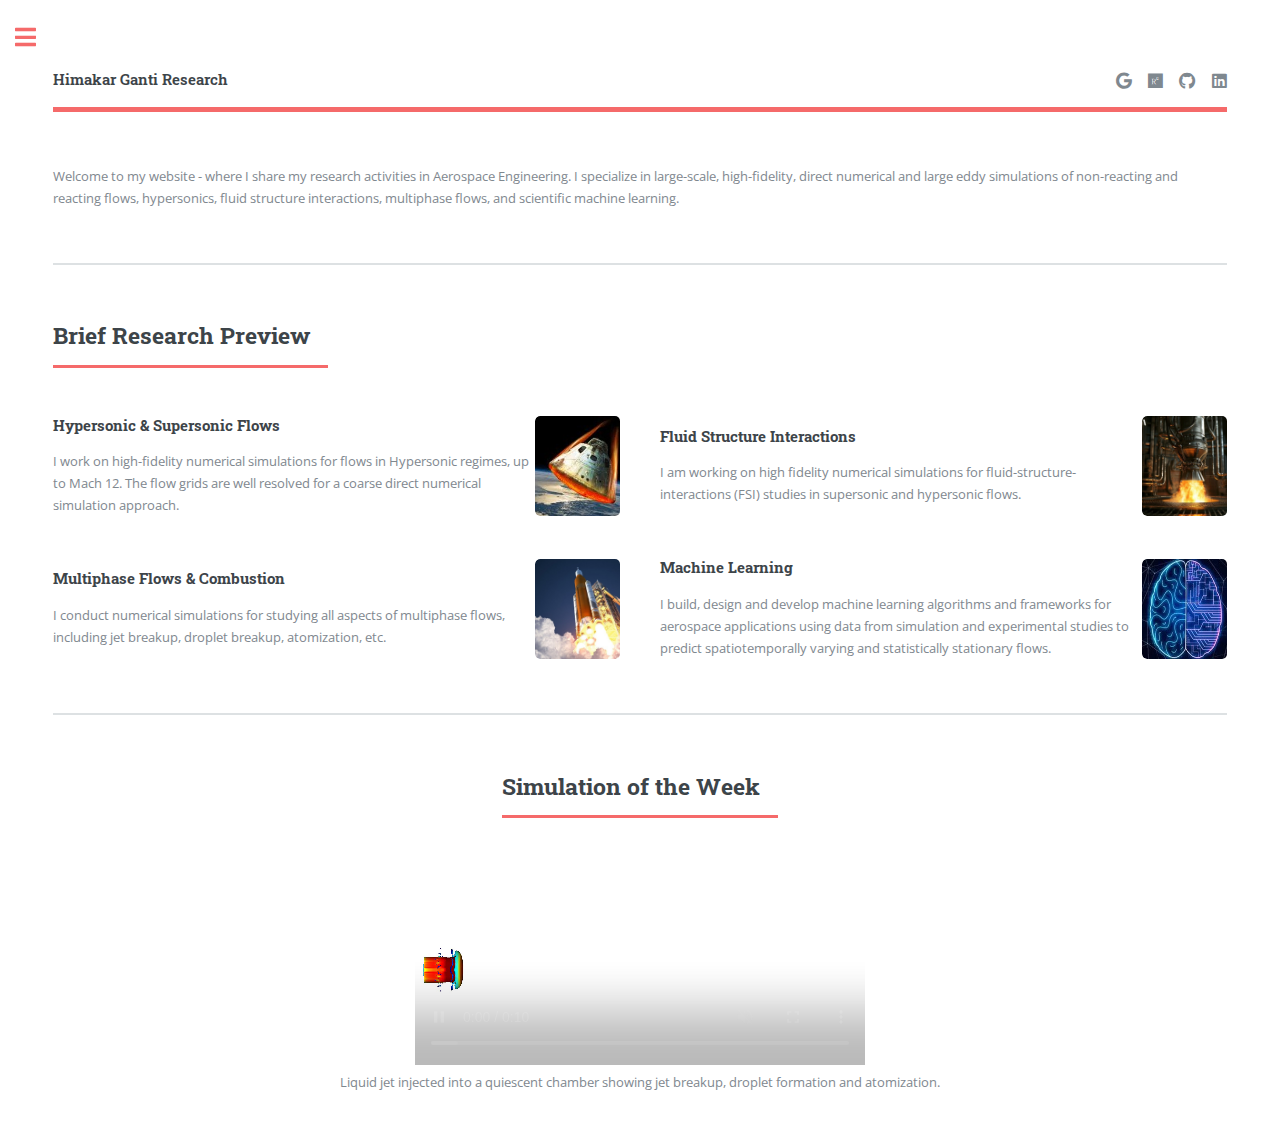
<file: index.html>
<!DOCTYPE HTML>
<!---------------------------------------------------------------------------->
<!--HGWebsite-main-->
<!---------------------------------------------------------------------------->
<html>
    <head>
        <title>Himakar Ganti Research</title>
        <meta charset="utf-8" />
        <meta name="viewport" content="width=device-width, initial-scale=0.75, user-scalable=no" />
        <link rel="stylesheet" href="assets/css/main.css" />
    </head>
    <body class="is-preload">
        <!-- Wrapper -->
            <div id="wrapper">
                <!-- Main -->
                    <div id="main">
                        <div class="inner">

<!---------------------------------------------------------------------------->
                            <!-- Header -->
                                <header id="header">
                                    <a href="index.html" class="logo"><strong>Himakar Ganti Research</strong> </a>
                                    <ul class="icons">
                                        <li><a href="https://scholar.google.com/citations?user=bJEmDoMAAAAJ&hl=en" target=”_blank” class="icon brands fa-google"><span class="label" >Google Scholar</span></a></li>
                                        <li><a href="https://www.researchgate.net/profile/Himakar-Ganti-2" target=”_blank” class="icon brands fa-researchgate"><span class="label">Research Gate</span></a></li>
                                        <li><a href="https://github.com/himakarganti" target=”_blank” class="icon brands fa-github"><span class="label">Github</span></a></li>
                                        <li><a href="https://www.linkedin.com/in/himakar-ganti-ph-d-b09b1113b" target=”_blank” class="icon brands fa-linkedin"><span class="label">LinkedIN</span></a></li>
                                    </ul>
                                </header>

<!---------------------------------------------------------------------------->
                            <!-- Banner -->
                                <section id="banner">
                                    <div class="content">
                                        <!-- <header>
                                        <center>
                                            <h2>Himakar Ganti Research</h2>
                                        </center>
                                        </header> -->
                                        <p>Welcome to my website - where I share my research activities in Aerospace Engineering. I specialize in large-scale, high-fidelity, direct numerical and large eddy simulations of non-reacting and reacting flows, hypersonics, fluid structure interactions, multiphase flows, and scientific machine learning.</p>
                                </section>

<!---------------------------------------------------------------------------->
                            <!-- Section -->
                                <section>
                                    <header class="major">
                                        <h2>Brief Research Preview</h2>
                                    </header>
                                    <div class="features">

                                        <article>
                                            <div class="content">
                                                <h4>Hypersonic & Supersonic Flows</h4>
                                                <p>I work on high-fidelity numerical simulations for flows in Hypersonic regimes, up to Mach 12. The flow grids are well resolved for a coarse direct numerical simulation approach.</p>
                                            </div>
                                            <a class="image"><img src="images/HomePage/04-CapsuleReEntry.jpg" alt="" width="100" height = "100"/></a>
                                        </article>

                                        <article>
                                            <div class="content">
                                                <h4>Fluid Structure Interactions</h4>
                                                <p>I am working on high fidelity numerical simulations for fluid-structure-interactions (FSI) studies in supersonic and hypersonic flows.</p>
                                            </div>
                                            <a class="image"><img src="images/HomePage/04-RocketTest.jpg" alt="" width="100" height = "100" /></a>
                                        </article>

                                        <article>
                                            <div class="content">
                                                <h4>Multiphase Flows & Combustion</h4>
                                                <p>I conduct numerical simulations for studying all aspects of multiphase flows, including jet breakup, droplet breakup, atomization, etc.</p>
                                            </div>
                                            <a class="image"><img src="images/HomePage/04-RocketLaunch.jpg" alt="" width="100" height = "100" /></a>
                                        </article>

                                        <article>
                                            <div class="content">
                                                <h4>Machine Learning</h4>
                                                <p>I build, design and develop machine learning algorithms and frameworks for aerospace applications using data from simulation and experimental studies to predict spatiotemporally varying and statistically stationary flows.</p>
                                            </div>
                                            <a class="image"><img src="images/HomePage/04-ML-Icon-01.jpg" alt="" width="100" height = "100" /></a>
                                        </article>

                                    </div>
                                </section>

<!---------------------------------------------------------------------------->
                            <!-- Section -->
                                <section>
                                <center>
                                    <header class="major">
                                        <h2>Simulation of the Week</h2>
                                    </header>
                                </center>
                                    <div class="mini-posts">
                                    <center>
                                        <article>
                                                <video width="450" height="200" autoplay loop muted controls> 
                                                <source src="videos/MultiPhase/QuiscientJet-1.mp4" type="video/mp4">
                                                Your browser does not support the video tag. 
                                                </video>
                                                <p>Liquid jet injected into a quiescent chamber showing jet breakup, droplet formation and atomization.</p>
                                        </article>
                                    </center>
                                    </div>
                                </section>
                        </div>
                    </div> 

<!---------------------------------------------------------------------------->
                <!-- Sidebar -->
                    <div id="sidebar">
                        <div class="inner">
                            <!-- Menu -->
                                <nav id="menu">
                                    <header class="major">
                                        <h2>Himakar Ganti Research</h2>
                                    </header>
                                    <ul>
                                        <li><a href="index.html">Homepage</a></li>
                                        <li><a href="02-profile.html">Profile & CV</a></li>
                                        <li>
                                            <span class="opener">Research Activities</span>
                                            <ul>
                                                <li><a href="03-hypersuper.html">Hypersonics</a></li>
                                                <li><a href="03-fluidstruct.html">Fluid Structure Interactions</a></li>
                                                <li><a href="03-multiphase.html">Multiphase Flows</a></li>
                                                <li><a href="03-combustion.html">Combustion</a></li>
                                                <li><a href="03-machinelearning.html">Machine Learning</a></li>
                                            </ul>
                                        </li>
                                        <li>
                                            <span class="opener">Publications</span>
                                            <ul>
                                                 <li><a href="04-peerreviewed.html">Peer Reviewed</a></li>
                                                 <li><a href="04-nonpeerreviewed.html">Non Peer Reviewed</a></li>
                                                 <li><a href="04-posters.html">Workshops & Posters</a></li>
                                            </ul>
                                        </li>
                                        <li><a href="05-teaching.html">Teaching Activities</a></li>
                                        <!-- <li><a href="06-capabilities.html">Computational Capabilities</a></li> -->
                                        <!-- <li><a href="07-team.html">Team</a></li> -->
                                        <li><a href="08-news.html">News</a></li>
                                        <!-- <li><a href="09-opportunities.html">Opportunities</a></li> -->
                                    </ul>
                                </nav>

<!---------------------------------------------------------------------------->
                            <!-- Section -->
                                <section>
                                    <header class="major">
                                        <h2>Contact Information</h2>
                                    </header>
                                    <ul class="contact">
                                        <li class="icon solid fa-envelope"><a href="mailto:himakarganti@gmail.com"> Email </a></li>
                                        <!-- <li class="icon solid fa-phone"><a href=""> XXX-XXX-XXXX </a></li>
                                        <li class="icon solid fa-home">University of Cincinnati<br /> Cincinnati, OH 45219</li> -->
                                    </ul>
                                </section>

<!---------------------------------------------------------------------------->
                            <!-- Section -->
                                <!-- <header class="major">
                                    <h3>You are visitor number:</h3>
                                </header>
                                <center><b>
                                <div id="CounterVisitor"></div>
                                </b></center>
                                <script>
                                    var n = localStorage.getItem('on_load_counter');
                                    if (n === null) {n = 0;} n++; 
                                    localStorage.setItem("on_load_counter", n); 
                                    nums = n.toString().split('').map(Number); 
                                    document.getElementById('CounterVisitor').innerHTML = ''; 
                                    for (var i of nums) { 
                                    document.getElementById('CounterVisitor').innerHTML += '<span class="counter-item">' + i + '</span>';} 
                                </script> -->

<!---------------------------------------------------------------------------->
                            <!-- Footer -->
                                <footer id="footer">
                                    <p class="copyright">&copy; All rights reserved.</p>
                                </footer>
                        </div>
                    </div>
            </div>

<!---------------------------------------------------------------------------->
        <!-- Scripts -->
            <script src="assets/js/jquery.min.js"></script>
            <script src="assets/js/browser.min.js"></script>
            <script src="assets/js/breakpoints.min.js"></script>
            <script src="assets/js/util.js"></script>
            <script src="assets/js/main.js"></script>

    </body>
</html>

<!---------------------------------------------------------------------------->
</file>
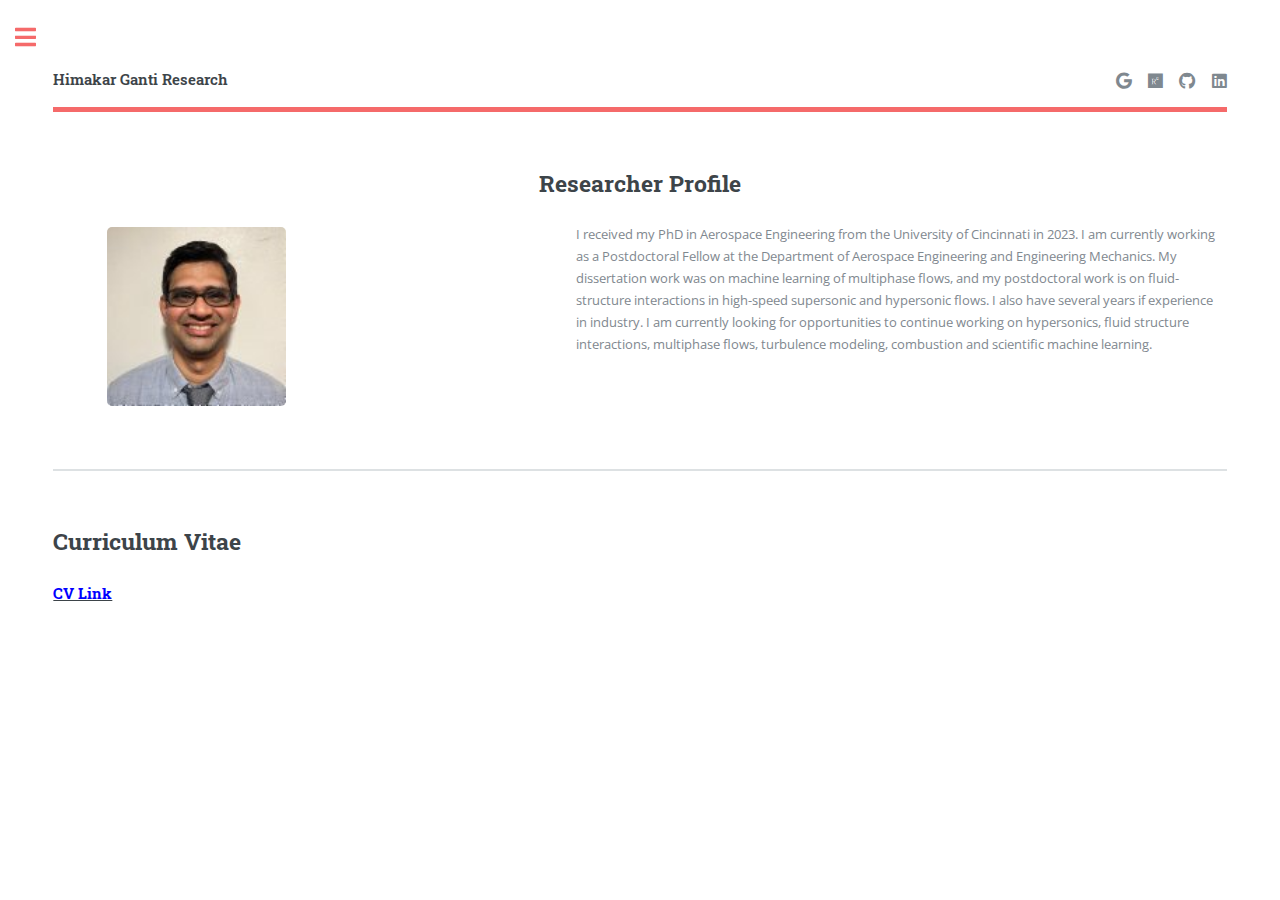
<file: 02-profile.html>
<!DOCTYPE HTML>
<!---------------------------------------------------------------------------->
<!--HGWebsite-profile-->
<!---------------------------------------------------------------------------->
<html>
    <head>
        <title>Himakar Ganti Research: Profile & CV</title>
        <meta charset="utf-8" />
        <meta name="viewport" content="width=device-width, initial-scale=1, user-scalable=no" />
        <link rel="stylesheet" href="assets/css/main.css" />
    </head>
    <body class="is-preload">
        <!-- Wrapper -->
            <div id="wrapper">
                <!-- Main -->
                    <div id="main">
                        <div class="inner">

<!---------------------------------------------------------------------------->
                            <!-- Header -->
                                <header id="header">
                                    <a href="index.html" class="logo"><strong>Himakar Ganti Research</strong> </a>
                                    <ul class="icons">
                                        <li><a href="https://scholar.google.com/citations?user=bJEmDoMAAAAJ&hl=en" target=”_blank” class="icon brands fa-google"><span class="label" >Google Scholar</span></a></li>
                                        <li><a href="https://www.researchgate.net/profile/Himakar-Ganti-2" target=”_blank” class="icon brands fa-researchgate"><span class="label">Research Gate</span></a></li>
                                        <li><a href="https://github.com/himakarganti" target=”_blank” class="icon brands fa-github"><span class="label">Github</span></a></li>
                                        <li><a href="https://www.linkedin.com/in/himakar-ganti-ph-d-b09b1113b" target=”_blank” class="icon brands fa-linkedin"><span class="label">LinkedIN</span></a></li>
                                    </ul>
                                </header>

<!---------------------------------------------------------------------------->
                            <!-- Content -->
<section id="banner">
         <div class="content">
          <header>
          <center>
          <h2>Researcher Profile</h2>
          </center>
          </header>
          <p><span class="image fit left"><img style="width:40%; height:40%" src="files/ProfilePic.jpg"></span>I received my PhD in Aerospace Engineering from the University of Cincinnati in 2023. I am currently working as a Postdoctoral Fellow at the Department of Aerospace Engineering and Engineering Mechanics. My dissertation work was on machine learning of multiphase flows, and my postdoctoral work is on fluid-structure interactions in high-speed supersonic and hypersonic flows. I also have several years if experience in industry. I am currently looking for opportunities to continue working on hypersonics, fluid structure interactions, multiphase flows, turbulence modeling, combustion and scientific machine learning.</p>
         </div>
         
</section>

<!---------------------------------------------------------------------------->
                <!-- CV -->
                               <section>
                                    <header class="main">
                                        <h2>Curriculum Vitae</h2>
                                    </header>
                                    <a href="files/01-HimakarGantiCV.pdf" target="_blank"><h4><u><font color="blue">CV Link</font></u></h4></a>
                                </section>
                        </div>
                    </div>

<!---------------------------------------------------------------------------->
                <!-- Sidebar -->
                    <div id="sidebar">
                        <div class="inner">

                            <!-- Menu -->
                                <nav id="menu">
                                    <header class="major">
                                        <h2>Himakar Ganti Research</h2>
                                    </header>
                                    <ul>
                                        <li><a href="index.html">Homepage</a></li>
                                        <li><a href="02-profile.html">Profile & CV</a></li>
                                        <li>
                                            <span class="opener">Research Activities</span>
                                            <ul>
                                                <li><a href="03-hypersuper.html">Hypersonics</a></li>
                                                <li><a href="03-fluidstruct.html">Fluid Structure Interactions</a></li>
                                                <li><a href="03-multiphase.html">Multiphase Flows</a></li>
                                                <li><a href="03-combustion.html">Combustion</a></li>
                                                <li><a href="03-machinelearning.html">Machine Learning</a></li>
                                            </ul>
                                        </li>
                                        <li>
                                            <span class="opener">Publications</span>
                                            <ul>
                                                 <li><a href="04-peerreviewed.html">Peer Reviewed</a></li>
                                                 <li><a href="04-nonpeerreviewed.html">Non Peer Reviewed</a></li>
                                                 <li><a href="04-posters.html">Workshops & Posters</a></li>
                                            </ul>
                                        </li>
                                        <li><a href="05-teaching.html">Teaching Activities</a></li>
                                        <!-- <li><a href="06-capabilities.html">Computational Capabilities</a></li> -->
                                        <!-- <li><a href="07-team.html">Team</a></li> -->
                                        <li><a href="08-news.html">News</a></li>
                                        <!-- <li><a href="09-opportunities.html">Opportunities</a></li> -->
                                    </ul>
                                </nav>

<!---------------------------------------------------------------------------->
                            <!-- Section -->
                                <section>
                                    <header class="major">
                                        <h2>Contact Information</h2>
                                    </header>
                                    <ul class="contact">
                                        <li class="icon solid fa-envelope"><a href="mailto:himakarganti@gmail.com"> Email </a></li>
                                        <!-- <li class="icon solid fa-phone"><a href=""> XXX-XXX-XXXX </a></li>
                                        <li class="icon solid fa-home">University of Cincinnati<br /> Cincinnati, OH 45219</li> -->
                                    </ul>
                                </section>

<!---------------------------------------------------------------------------->
                            <!-- Footer -->
                                <footer id="footer">
                                    <p class="copyright">&copy; All rights reserved.</p>
                                </footer>
                        </div>
                    </div>
            </div>

<!---------------------------------------------------------------------------->
        <!-- Scripts -->
            <script src="assets/js/jquery.min.js"></script>
            <script src="assets/js/browser.min.js"></script>
            <script src="assets/js/breakpoints.min.js"></script>
            <script src="assets/js/util.js"></script>
            <script src="assets/js/main.js"></script>

    </body>
</html>

<!---------------------------------------------------------------------------->
</file>
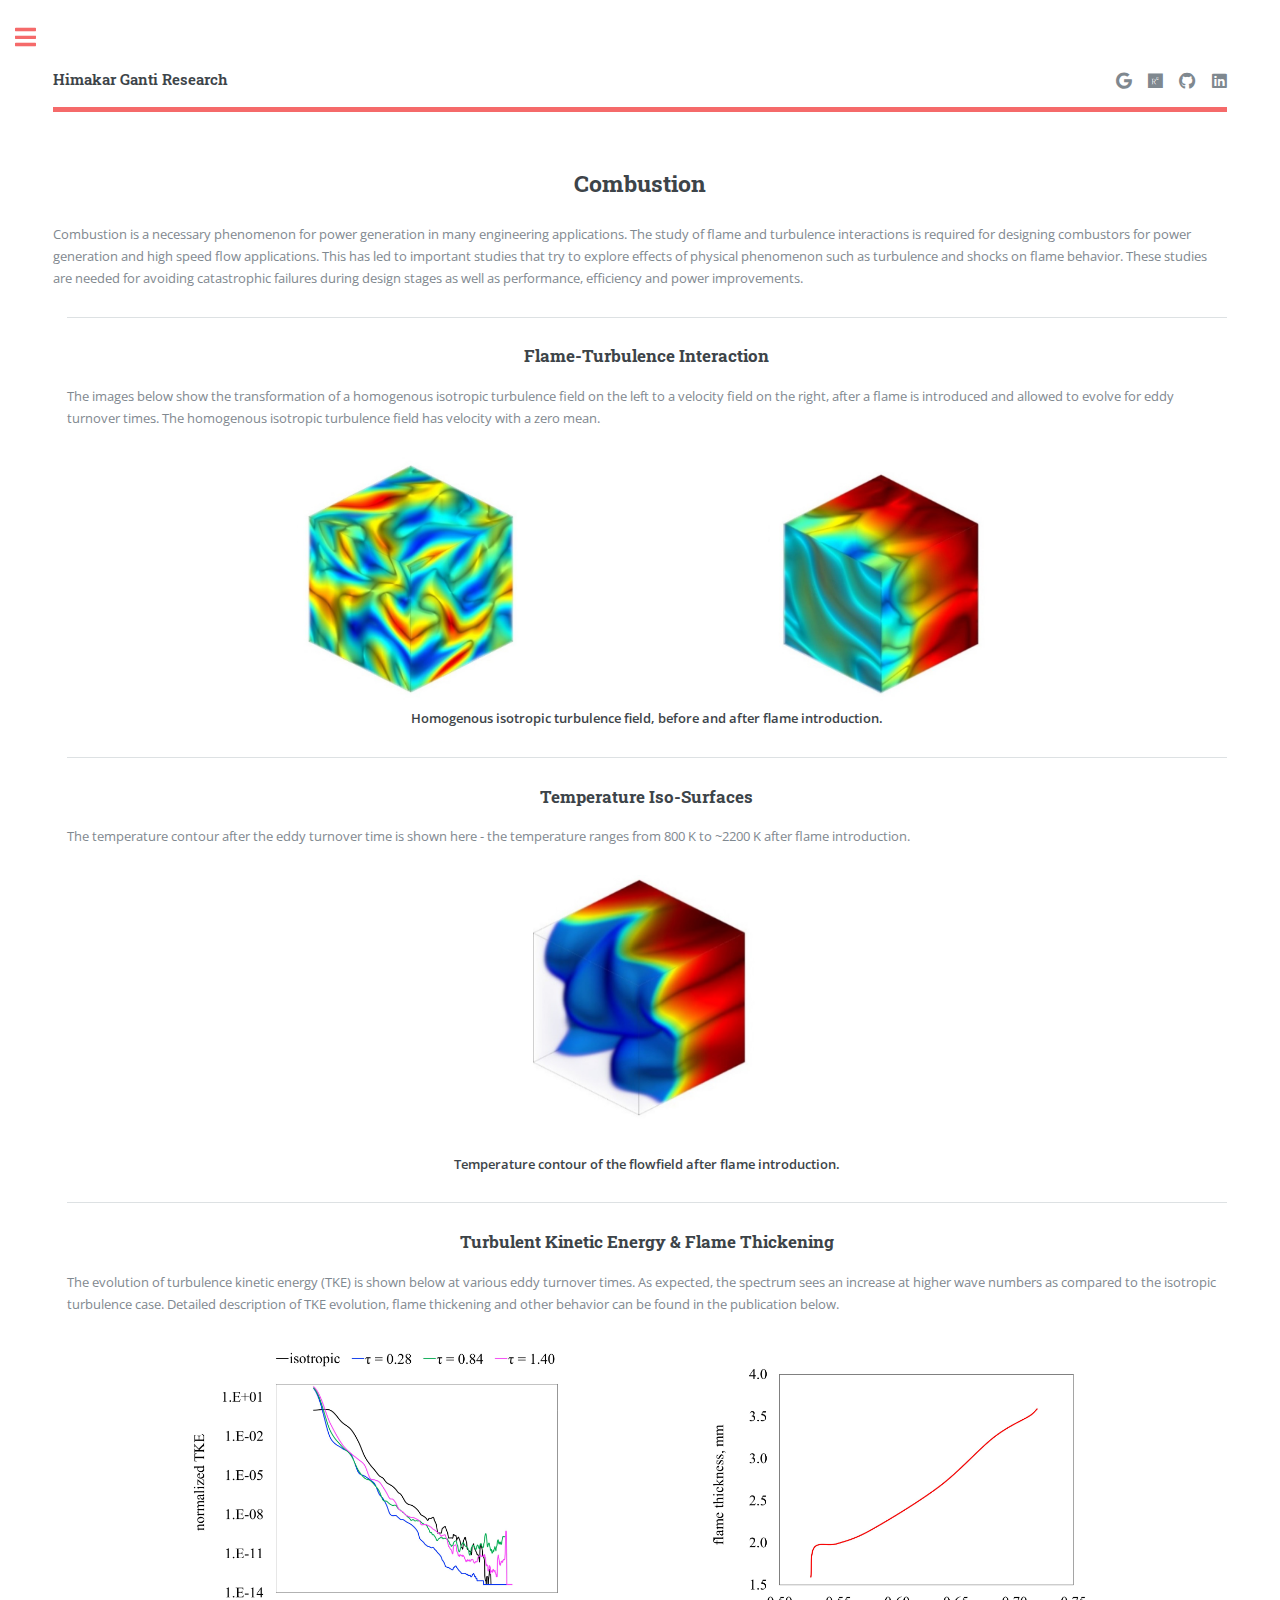
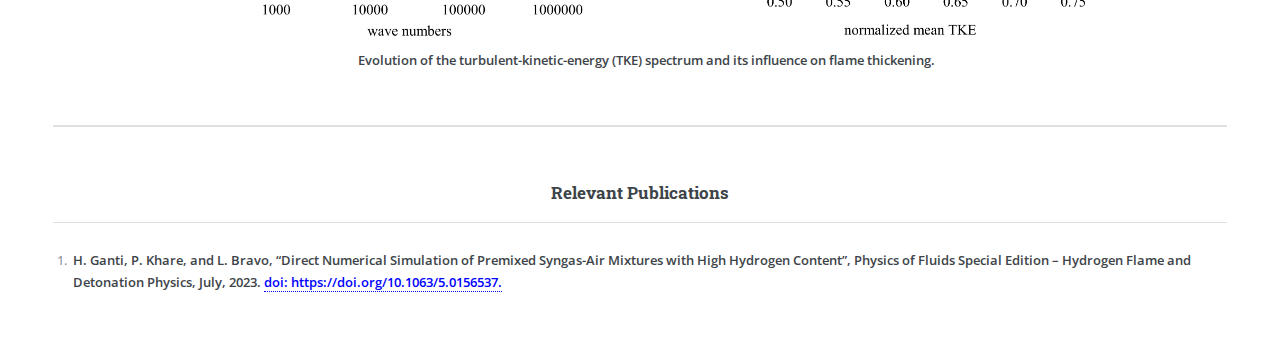
<file: 03-combustion.html>
<!DOCTYPE HTML>
<!---------------------------------------------------------------------------->
<!--HGWebsite-combustion-->
<!---------------------------------------------------------------------------->
<html>
    <head>
        <title>Himakar Ganti Research - Combustion</title>
        <meta charset="utf-8" />
        <meta name="viewport" content="width=device-width, initial-scale=1, user-scalable=no" />
        <link rel="stylesheet" href="assets/css/main.css" />
    </head>
    <body class="is-preload">
        <!-- Wrapper -->
            <div id="wrapper">
                <!-- Main -->
                    <div id="main">
                        <div class="inner">

<!---------------------------------------------------------------------------->
                            <!-- Header -->
                                <header id="header">
                                    <a href="index.html" class="logo"><strong>Himakar Ganti Research</strong> </a>
                                    <ul class="icons">
                                        <li><a href="https://scholar.google.com/citations?user=bJEmDoMAAAAJ&hl=en" target=”_blank” class="icon brands fa-google"><span class="label" >Google Scholar</span></a></li>
                                        <li><a href="https://www.researchgate.net/profile/Himakar-Ganti-2" target=”_blank” class="icon brands fa-researchgate"><span class="label">Research Gate</span></a></li>
                                        <li><a href="https://github.com/himakarganti" target=”_blank” class="icon brands fa-github"><span class="label">Github</span></a></li>
                                        <li><a href="https://www.linkedin.com/in/himakar-ganti-ph-d-b09b1113b" target=”_blank” class="icon brands fa-linkedin"><span class="label">LinkedIN</span></a></li>
                                    </ul>
                                </header>

<!---------------------------------------------------------------------------->
                            <!-- Content -->
                                <section>
                                    <header class="main">
                                    <center>
                                    <h2>Combustion</h2>
                                    </center>
                                    </header>

                                    <p>Combustion is a necessary phenomenon for power generation in many engineering applications. The study of flame and turbulence interactions is required for designing combustors for power generation and high speed flow applications. This has led to important studies that try to explore effects of physical phenomenon such as turbulence and shocks on flame behavior. These studies are needed for avoiding catastrophic failures during design stages as well as performance, efficiency and power improvements.</p>

                                    <ul>
                                    <hr class="content"></hr>
                                    <h3><center>Flame-Turbulence Interaction</center></h3>
                                    <p>The images below show the transformation of a homogenous isotropic turbulence field on the left to a velocity field on the right, after a flame is introduced and allowed to evolve for eddy turnover times. The homogenous isotropic turbulence field has velocity with a zero mean.</p>
                                    <center>
                                    <img style="width:30%; height:30%; padding-right:120px" src="images/Combustion/03-HomoIsoTurb.jpg" alt=""></img>
                                    <img style="width:30%; height:30%; padding-left:120px" src="images/Combustion/03-IsoTurbVel.jpg" alt=""></img>
                                    <p><b>Homogenous isotropic turbulence field, before and after flame introduction.</b></p>
                                    </center>
                                    </ul>

                                    <ul>
                                    <hr class="content"></hr>
                                    <h3><center>Temperature Iso-Surfaces</center></h3>
                                    <p>The temperature contour after the eddy turnover time is shown here - the temperature ranges from 800 K to ~2200 K after flame introduction.</p>
                                    <center>
                                    <p><img style="width:30%; height:30%; padding-right:60px; padding-left:60px" src="images/Combustion/03-IsoTurbTemp.jpg" alt=""></p>
                                    <p><b>Temperature contour of the flowfield after flame introduction.</b></p>
                                    </center>
                                    </ul>

                                                                        <ul>
                                    <hr class="content"></hr>
                                    <h3><center>Turbulent Kinetic Energy & Flame Thickening</center></h3>
                                    <p>The evolution of turbulence kinetic energy (TKE) is shown below at various eddy turnover times. As expected, the spectrum sees an increase at higher wave numbers as compared to the isotropic turbulence case. Detailed description of TKE evolution, flame thickening and other behavior can be found in the publication below.</p>
                                    <center>
                                    <img style="width:40%; height:40%; padding-right:50px" src="images/Combustion/03-IsoTurbTKE.jpg" alt=3">
                                    <img style="width:40%; height:40%; padding-left:50px" src="images/Combustion/03-FlameStretch.jpg" alt=3">
                                    <p><b>Evolution of the turbulent-kinetic-energy (TKE) spectrum and its influence on flame thickening.</b></p>
                                    </center>
                                    </ul>

                                </section>

<!---------------------------------------------------------------------------->
                                <section>
                                    <header class="main">
                                    <center>
                                        <h3>Relevant Publications</h3>
                                    </center>
                                    <hr class="major" />
                                    </header>
                                    <ol>

                                    <p><b><li>H. Ganti, P. Khare, and L. Bravo, “Direct Numerical Simulation of Premixed Syngas-Air Mixtures with High Hydrogen Content”, Physics of Fluids Special Edition – Hydrogen Flame and Detonation Physics, July, 2023. <a href = https://doi.org/10.1063/5.0156537 target=”_blank” style="color: blue">doi: https://doi.org/10.1063/5.0156537.</a></li></b></p>

                                    </ol>
                                </section>
                        </div>
                    </div>

<!---------------------------------------------------------------------------->
                <!-- Sidebar -->
                    <div id="sidebar">
                        <div class="inner">
                            <!-- Menu -->
                                <nav id="menu">
                                    <header class="major">
                                        <h2>Himakar Ganti Research</h2>
                                    </header>
                                    <ul>
                                        <li><a href="index.html">Homepage</a></li>
                                        <li><a href="02-profile.html">Profile & CV</a></li>
                                        <li>
                                            <span class="opener">Research Activities</span>
                                            <ul>
                                                <li><a href="03-hypersuper.html">Hypersonics</a></li>
                                                <li><a href="03-fluidstruct.html">Fluid Structure Interactions</a></li>
                                                <li><a href="03-multiphase.html">Multiphase Flows</a></li>
                                                <li><a href="03-combustion.html">Combustion</a></li>
                                                <li><a href="03-machinelearning.html">Machine Learning</a></li>
                                            </ul>
                                        </li>
                                        <li>
                                            <span class="opener">Publications</span>
                                            <ul>
                                                 <li><a href="04-peerreviewed.html">Peer Reviewed</a></li>
                                                 <li><a href="04-nonpeerreviewed.html">Non Peer Reviewed</a></li>
                                                 <li><a href="04-posters.html">Workshops & Posters</a></li>
                                            </ul>
                                        </li>
                                        <li><a href="05-teaching.html">Teaching Activities</a></li>
                                        <!-- <li><a href="06-capabilities.html">Computational Capabilities</a></li> -->
                                        <!-- <li><a href="07-team.html">Team</a></li> -->
                                        <li><a href="08-news.html">News</a></li>
                                        <!-- <li><a href="09-opportunities.html">Opportunities</a></li> -->
                                    </ul>
                                </nav>

<!---------------------------------------------------------------------------->
                            <!-- Section -->
                                <section>
                                    <header class="major">
                                        <h2>Contact Information</h2>
                                    </header>
                                    <ul class="contact">
                                        <li class="icon solid fa-envelope"><a href="mailto:himakarganti@gmail.com"> Email </a></li>
                                        <!-- <li class="icon solid fa-phone"><a href=""> XXX-XXX-XXXX </a></li>
                                        <li class="icon solid fa-home">University of Cincinnati<br /> Cincinnati, OH 45219</li> -->
                                    </ul>
                                </section>

<!---------------------------------------------------------------------------->
                            <!-- Footer -->
                                <footer id="footer">
                                    <p class="copyright">&copy; All rights reserved.</p>
                                </footer>
                        </div>
                    </div>
            </div>

<!---------------------------------------------------------------------------->
        <!-- Scripts -->
            <script src="assets/js/jquery.min.js"></script>
            <script src="assets/js/browser.min.js"></script>
            <script src="assets/js/breakpoints.min.js"></script>
            <script src="assets/js/util.js"></script>
            <script src="assets/js/main.js"></script>

    </body>
</html>

<!---------------------------------------------------------------------------->
</file>
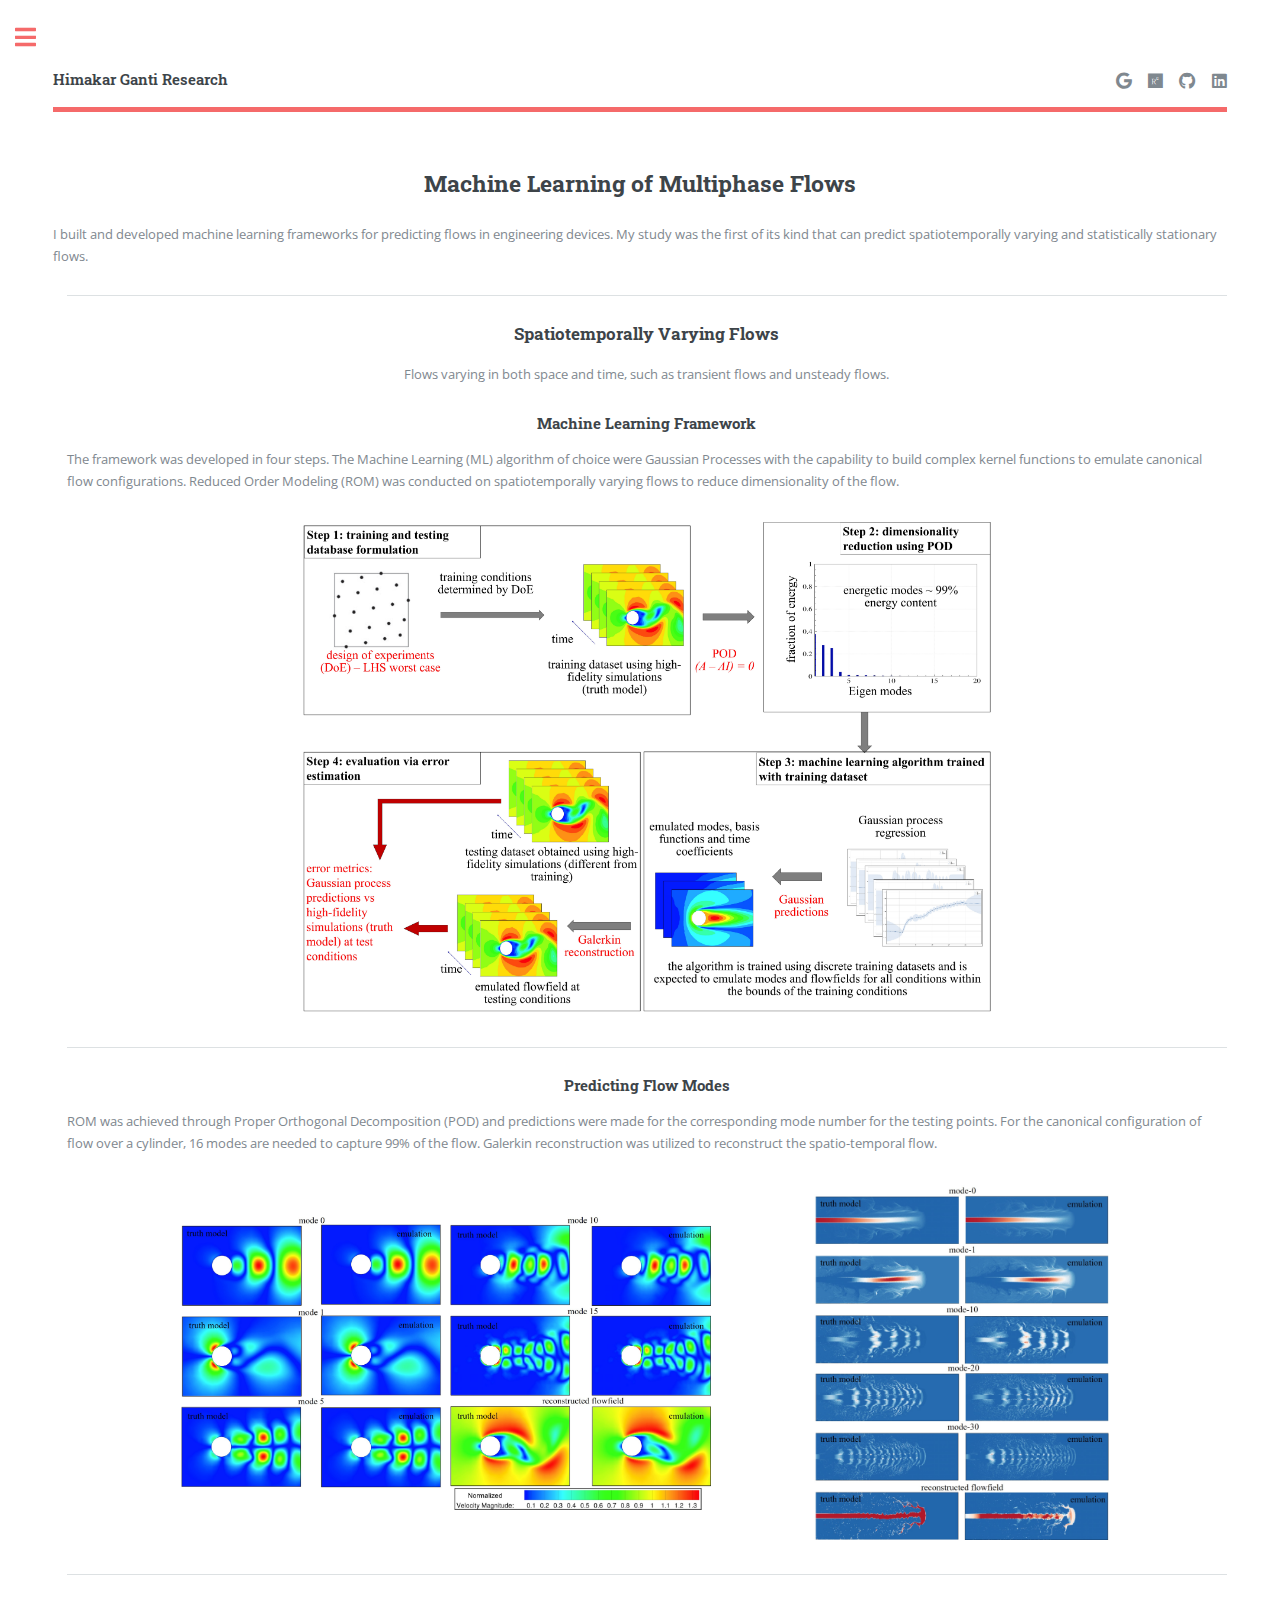
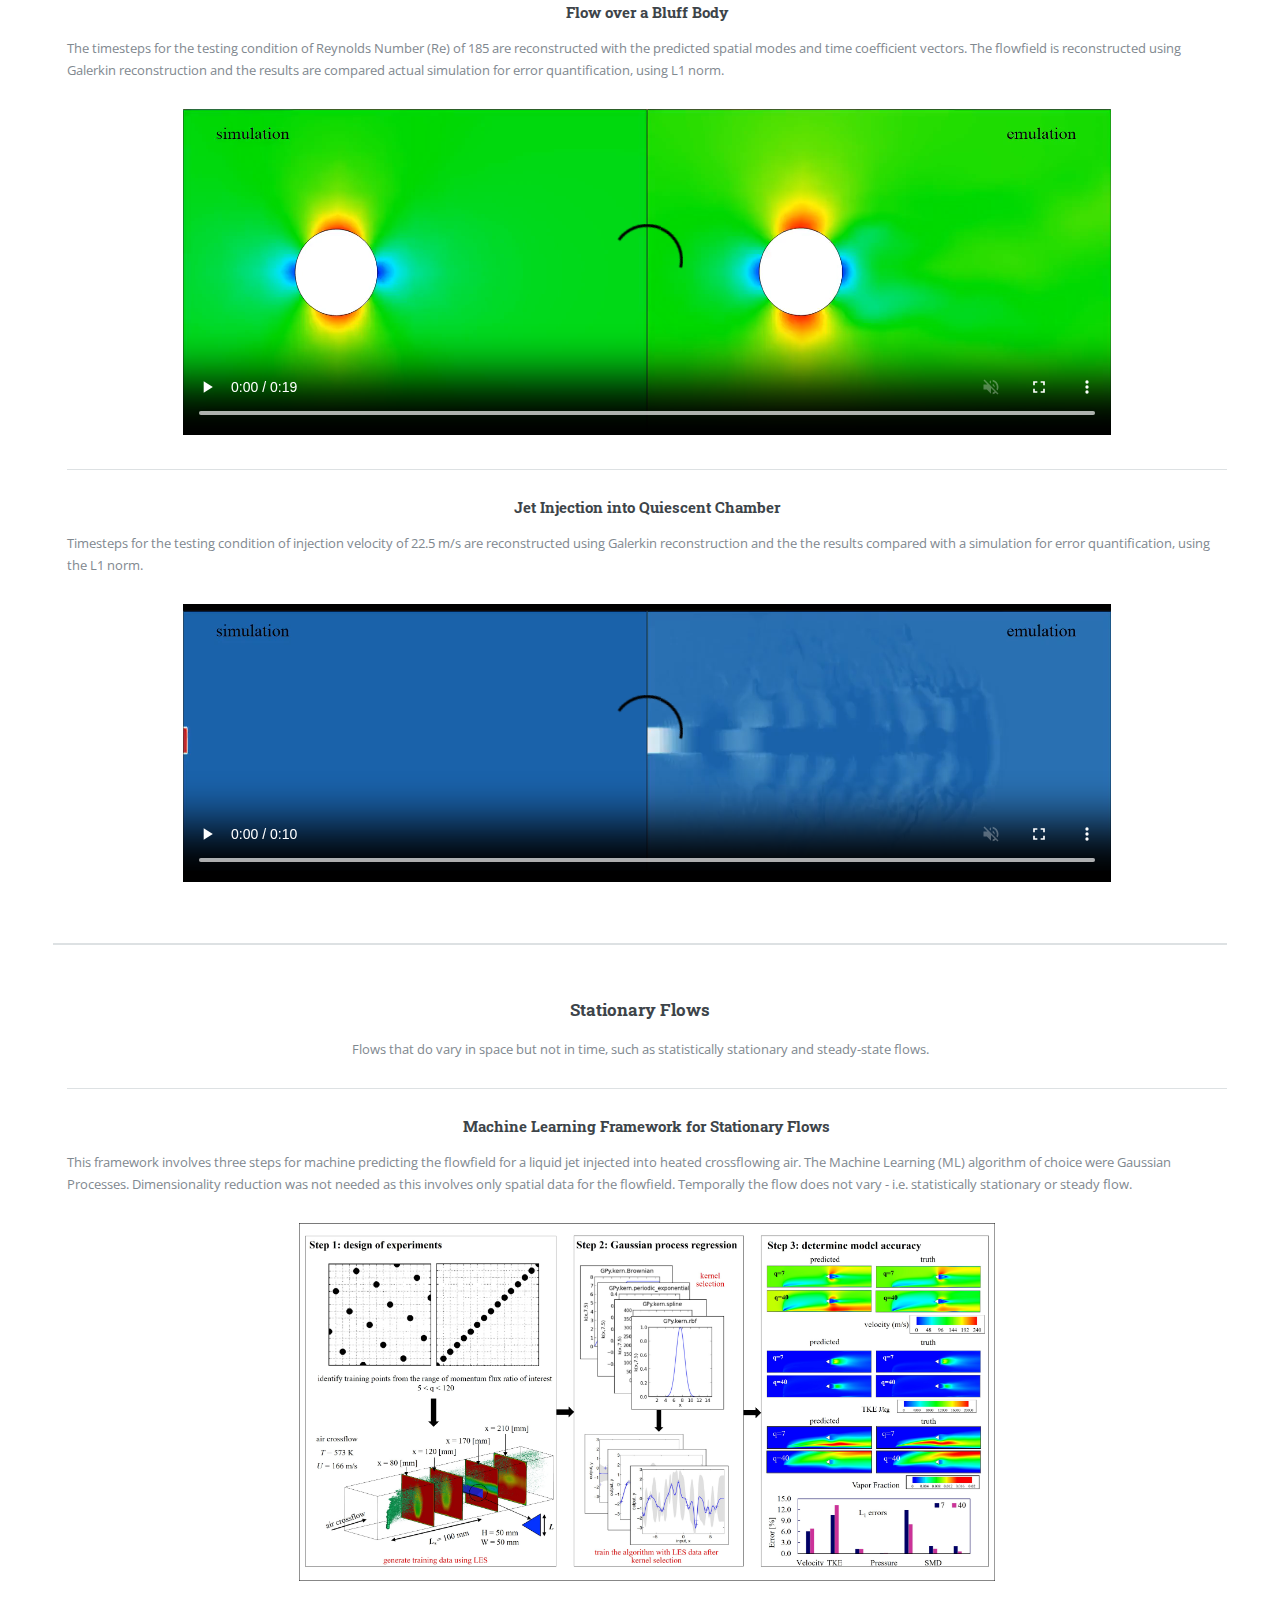
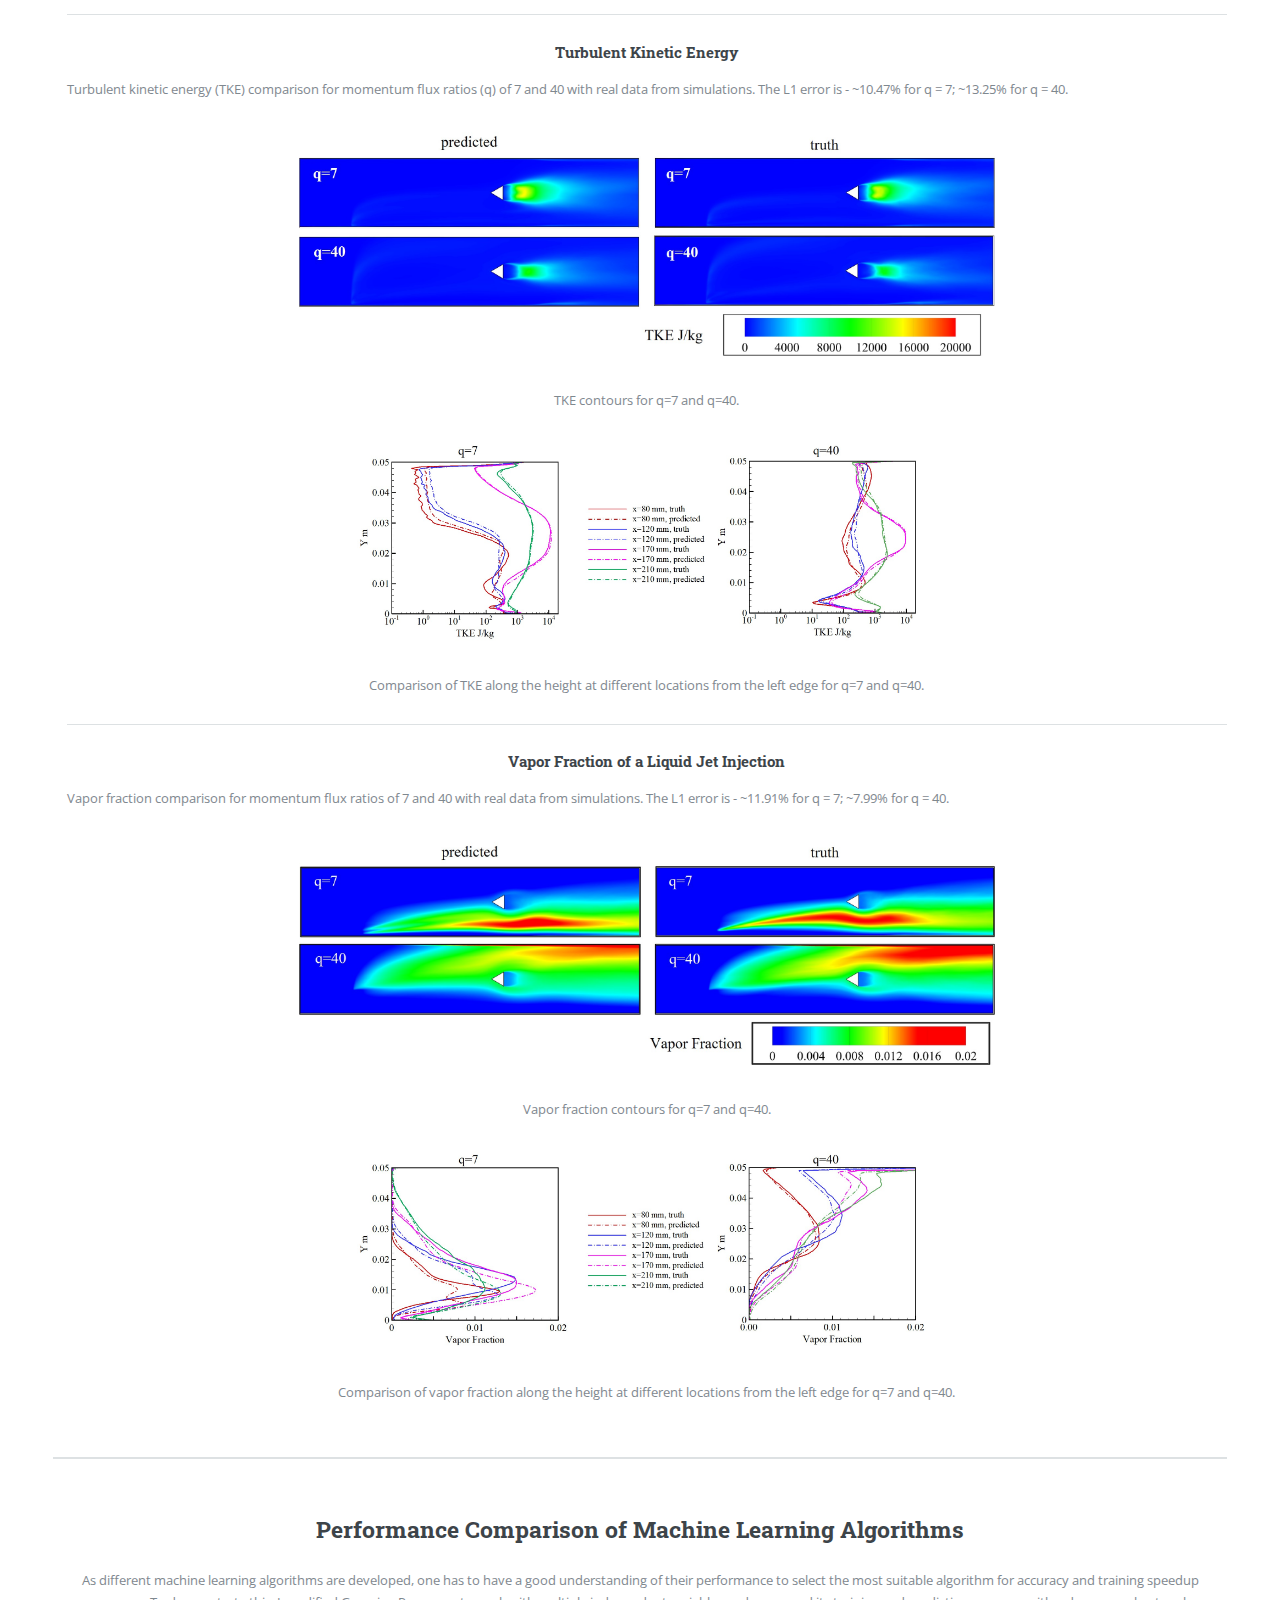
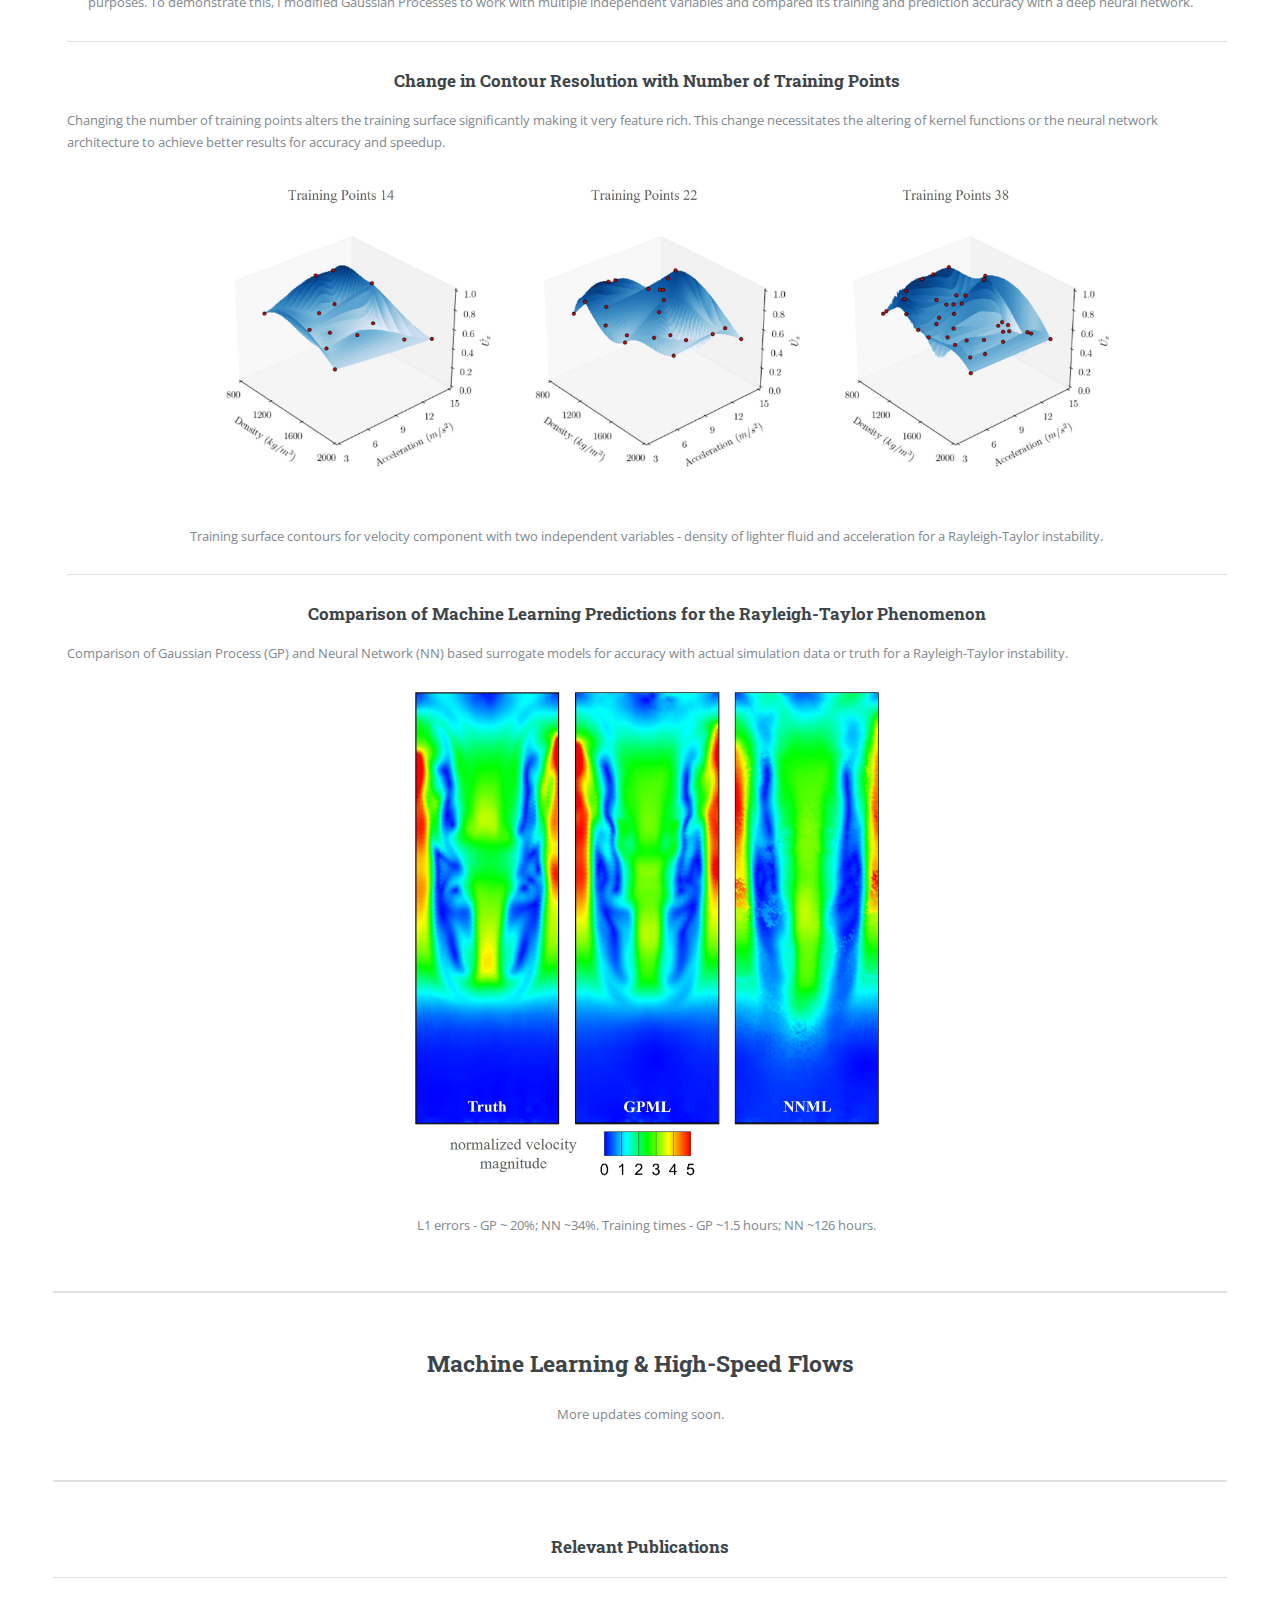
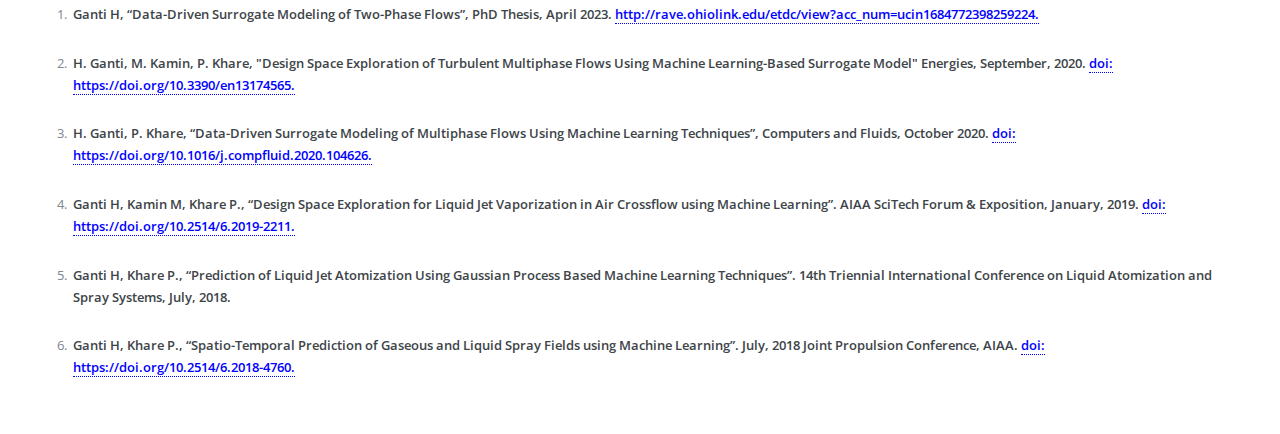
<file: 03-machinelearning.html>
<!DOCTYPE HTML>
<!---------------------------------------------------------------------------->
<!--HGWebsite-machinelearning-->
<!---------------------------------------------------------------------------->
<html>
    <head>
        <title>Himakar Ganti Research - Machine Learning</title>
        <meta charset="utf-8" />
        <meta name="viewport" content="width=device-width, initial-scale=1, user-scalable=no" />
        <link rel="stylesheet" href="assets/css/main.css" />
    </head>
    <body class="is-preload", oncontextmenu="return false;">
    <!-- Wrapper -->
            <div id="wrapper">
                <!-- Main -->
                    <div id="main">
                        <div class="inner">

<!---------------------------------------------------------------------------->
                            <!-- Header -->
                                <header id="header">
                                    <a href="index.html" class="logo"><strong>Himakar Ganti Research</strong> </a>
                                    <ul class="icons">
                                        <li><a href="https://scholar.google.com/citations?user=bJEmDoMAAAAJ&hl=en" target=”_blank” class="icon brands fa-google"><span class="label" >Google Scholar</span></a></li>
                                        <li><a href="https://www.researchgate.net/profile/Himakar-Ganti-2" target=”_blank” class="icon brands fa-researchgate"><span class="label">Research Gate</span></a></li>
                                        <li><a href="https://github.com/himakarganti" target=”_blank” class="icon brands fa-github"><span class="label">Github</span></a></li>
                                        <li><a href="https://www.linkedin.com/in/himakar-ganti-ph-d-b09b1113b" target=”_blank” class="icon brands fa-linkedin"><span class="label">LinkedIN</span></a></li>
                                    </ul>
                                </header>

<!---------------------------------------------------------------------------->
                            <!-- Content -->
                                <section>
                                    <header class="main">
                                    <center>
                                    <h2>Machine Learning of Multiphase Flows</h2>
                                    </center>
                                    </header>

                                    <p>I built and developed machine learning frameworks for predicting flows in engineering devices. My study was the first of its kind that can predict spatiotemporally varying and statistically stationary flows.</p>

                                    <ul>
                                    <hr class="content"></hr>
                                    <center>
                                    <h3>Spatiotemporally Varying Flows</h3>
                                    </center>

                                    <center>
                                    <p>Flows varying in both space and time, such as transient flows and unsteady flows.</p>
                                    </center>

                                    <h4><center>Machine Learning Framework</center></h4>
                                    <p>The framework was developed in four steps. The Machine Learning (ML) algorithm of choice were Gaussian Processes with the capability to build complex kernel functions to emulate canonical flow configurations. Reduced Order Modeling (ROM) was conducted on spatiotemporally varying flows to reduce dimensionality of the flow.</p>
                                    <center>
                                    <p><img style="width:60%; height:60%" src="images/GPML/01-GPML-Framework02.jpg" alt=""></p>
                                    </center>
                                    </ul>

                                    <ul>
                                    <hr class="content"></hr>
                                    <h4><center>Predicting Flow Modes</center></h4>
                                    <p>ROM was achieved through Proper Orthogonal Decomposition (POD) and predictions were made for the corresponding mode number for the testing points. For the canonical configuration of flow over a cylinder, 16 modes are needed to capture 99% of the flow. Galerkin reconstruction was utilized to reconstruct the spatio-temporal flow.</p>
                                    <center>
                                    <img style="width:50%; height:50%; padding-right:50px; padding-bottom:30px" src="images/GPML/01-GPML-POD-Pred-Cyl.jpg" alt=""></img>
                                    <img style="width:30%; height:30%; padding-left:50px" src="images/GPML/01-GPML-POD-Pred-Jet.jpg" alt=""></img>
                                    </center>
                                    </ul>

                                    <ul>
                                    <hr class="content"></hr>
                                    <h4><center>Flow over a Bluff Body</center></h4>
                                    <p>The timesteps for the testing condition of Reynolds Number (Re) of 185 are reconstructed with the predicted spatial modes and time coefficient vectors. The flowfield is reconstructed using Galerkin reconstruction and the results are compared actual simulation for error quantification, using L1 norm.</p>
                                    <center>
                                    <p><video width="80%" height="80%" autoplay loop muted controls>
                                    <source src="videos/GPML/Gpml-2Dcyl.mp4" type="video/mp4">
                                    Your browser does not support the video tag.
                                    </video></p>
                                    </center>
                                    </ul>
                                    
                                    <ul>
                                    <hr class="content"></hr>
                                    <h4><center>Jet Injection into Quiescent Chamber</center></h4>
                                    <p>Timesteps for the testing condition of injection velocity of 22.5 m/s are reconstructed using Galerkin reconstruction and the the results compared with a simulation for error quantification, using the L1 norm.</p>
                                    <center>
                                    <p><video width="80%" height="80%" autoplay loop muted controls>
                                    <source src="videos/GPML/Gpml-2Djet.mp4" type="video/mp4">
                                    Your browser does not support the video tag.
                                    </video></p>
                                    </center>
                                    </ul>
                                    
                                </section>

<!---------------------------------------------------------------------------->
                            <!-- Content -->
                                <section>
                                    <header class="main">
                                    <center>
                                    <h3>Stationary Flows</h3>
                                    </center>
                                    </header>

                                    <center>
                                    <p>Flows that do vary in space but not in time, such as statistically stationary and steady-state flows.</p>
                                    </center>

                                    <ul>
                                    <hr class="content"></hr>
                                    <h4><center>Machine Learning Framework for Stationary Flows</center></h4>
                                    <p>This framework involves three steps for machine predicting the flowfield for a liquid jet injected into heated crossflowing air. The Machine Learning (ML) algorithm of choice were Gaussian Processes. Dimensionality reduction was not needed as this involves only spatial data for the flowfield. Temporally the flow does not vary - i.e. statistically stationary or steady flow.</p>
                                    <center>
                                    <p><img style="width:60%; height:60%" src="images/GPML/02-GPMLXJet.jpg" alt=""></p>
                                    </center>
                                    </ul>
                                    
                                                                        <ul>
                                    <hr class="content"></hr>
                                    <h4><center>Turbulent Kinetic Energy</center></h4>
                                    <p>Turbulent kinetic energy (TKE) comparison for momentum flux ratios (q) of 7 and 40 with real data from simulations. The L1 error is - ~10.47% for q = 7; ~13.25% for q = 40.</p>
                                    <center>
                                    <p><img style="width:60%; height:60%" src="images/GPML/02-GPMLXJet-TKE.jpg" alt=""></p>
                                    <p>TKE contours for q=7 and q=40.</p>
                                    <p><img style="width:50%; height:50%" src="images/GPML/02-GPMLXJetPlot-TKE.jpg" alt=""></p>
                                    <p>Comparison of TKE along the height at different locations from the left edge for q=7 and q=40.</p>
                                    </center>
                                    </ul>

                                    <ul>
                                    <hr class="content"></hr>
                                    <h4><center>Vapor Fraction of a Liquid Jet Injection</center></h4>
                                    <p>Vapor fraction comparison for momentum flux ratios of 7 and 40 with real data from simulations. The L1 error is - ~11.91% for q = 7; ~7.99% for q = 40.</p>
                                    <center>
                                    <p><img style="width:60%; height:60%" src="images/GPML/02-GPMLXJet-VapFrac.jpg" alt=""></p>
                                    <p>Vapor fraction contours for q=7 and q=40.</p>
                                    <p><img style="width:50%; height:50%" src="images/GPML/02-GPMLXJetPlot-VapFrac.jpg" alt=""></p>
                                    <p>Comparison of vapor fraction along the height at different locations from the left edge for q=7 and q=40.</p>
                                    </center>
                                    </ul>

                                </section>

<!---------------------------------------------------------------------------->
                            <!-- Content -->
                                <section>
                                    <header class="main">
                                    <center>
                                    <h2>Performance Comparison of Machine Learning Algorithms</h2>
                                    </center>
                                    </header>

                                    <center>
                                    <p>As different machine learning algorithms are developed, one has to have a good understanding of their performance to select the most suitable algorithm for accuracy and training speedup purposes. To demonstrate this, I modified Gaussian Processes to work with multiple independent variables and compared its training and prediction accuracy with a deep neural network.</p>
                                    </center>

                                    <ul>
                                    <hr class="content"></hr>
                                    <h3><center>Change in Contour Resolution with Number of Training Points</center></h3>
                                    <p>Changing the number of training points alters the training surface significantly making it very feature rich. This change necessitates the altering of kernel functions or the neural network architecture to achieve better results for accuracy and speedup.</p>
                                    <center>
                                    <p><img style="width:80%; height:80%" src="images/MGPML/01-ChangeTrainingPoints.jpg" alt=""></p>
                                    <p>Training surface contours for velocity component with two independent variables - density of lighter fluid and acceleration for a Rayleigh-Taylor instability.</p>
                                    </center>
                                    </ul>

                                    <ul>
                                    <hr class="content"></hr>
                                    <h3><center>Comparison of Machine Learning Predictions for the Rayleigh-Taylor Phenomenon</center></h3>
                                    <p>Comparison of Gaussian Process (GP) and Neural Network (NN) based surrogate models for accuracy with actual simulation data or truth for a Rayleigh-Taylor instability. </p>
                                    <center>
                                    <p><img style="width:40%; height:40%" src="images/MGPML/02-GPMLNNCompare.jpg" alt=""></p>
                                    <p>L1 errors - GP ~ 20%; NN ~34%. Training times - GP ~1.5 hours; NN ~126 hours.</p>
                                    </center>
                                    </ul>

                                </section>

<!---------------------------------------------------------------------------->
                                <section>
                                    <header class="main">
                                    <center>
                                    <h2>Machine Learning & High-Speed Flows</h2>
                                    </center>
                                    </header>
                                    <center>
                                    <p>More updates coming soon.</p>
                                    </center>
                                </section>

<!---------------------------------------------------------------------------->
                                <section>
                                    <header class="main">
                                    <center>
                                        <h3>Relevant Publications</h3>
                                    </center>
                                    <hr class="major" />
                                    </header>
                                    <ol>

                                    <p><b><li>Ganti H, “Data-Driven Surrogate Modeling of Two-Phase Flows”, PhD Thesis, April 2023. <a href = http://rave.ohiolink.edu/etdc/view?acc_num=ucin1684772398259224 target=”_blank” style="color: blue"> http://rave.ohiolink.edu/etdc/view?acc_num=ucin1684772398259224.</a></li></b></p>

                                    <p><b><li>H. Ganti, M. Kamin, P. Khare, "Design Space Exploration of Turbulent Multiphase Flows Using Machine Learning-Based Surrogate Model" Energies, September, 2020. <a href = https://doi.org/10.3390/en13174565 target=”_blank” style="color: blue">doi: https://doi.org/10.3390/en13174565.</a></li></b></p>
                                    
                                    <p><b><li>H. Ganti, P. Khare, “Data-Driven Surrogate Modeling of Multiphase Flows Using Machine Learning Techniques”, Computers and Fluids, October 2020. <a href = https://doi.org/10.1016/j.compfluid.2020.104626 target=”_blank” style="color: blue">doi: https://doi.org/10.1016/j.compfluid.2020.104626.</a></li></b></p>

                                    <p><b><li>Ganti H, Kamin M, Khare P., “Design Space Exploration for Liquid Jet Vaporization in Air Crossflow using Machine Learning”. AIAA SciTech Forum & Exposition, January, 2019. <a href = https://doi.org/10.2514/6.2019-2211 target=”_blank” style="color: blue">doi: https://doi.org/10.2514/6.2019-2211.</a></li></b></p>

                                    <p><b><li>Ganti H, Khare P., “Prediction of Liquid Jet Atomization Using Gaussian Process Based Machine Learning Techniques”. 14th Triennial International Conference on Liquid Atomization and Spray Systems, July, 2018.</li></b></p>
                                    
                                    <p><b><li>Ganti H, Khare P., “Spatio-Temporal Prediction of Gaseous and Liquid Spray Fields using Machine Learning”. July, 2018 Joint Propulsion Conference, AIAA. <a href = https://doi.org/10.2514/6.2018-4760 target=”_blank” style="color: blue">doi: https://doi.org/10.2514/6.2018-4760.</a></li></b></p>

                                    </ol>
                                </section>

                        </div>
                    </div>

<!---------------------------------------------------------------------------->
                <!-- Sidebar -->
                    <div id="sidebar">
                        <div class="inner">
                            <!-- Menu -->
                                <nav id="menu">
                                    <header class="major">
                                        <h2>Himakar Ganti Research</h2>
                                    </header>
                                    <ul>
                                        <li><a href="index.html">Homepage</a></li>
                                        <li><a href="02-profile.html">Profile & CV</a></li>
                                        <li>
                                            <span class="opener">Research Activities</span>
                                            <ul>
                                                <li><a href="03-hypersuper.html">Hypersonics</a></li>
                                                <li><a href="03-fluidstruct.html">Fluid Structure Interactions</a></li>
                                                <li><a href="03-multiphase.html">Multiphase Flows</a></li>
                                                <li><a href="03-combustion.html">Combustion</a></li>
                                                <li><a href="03-machinelearning.html">Machine Learning</a></li>
                                            </ul>
                                        </li>
                                        <li>
                                            <span class="opener">Publications</span>
                                            <ul>
                                                 <li><a href="04-peerreviewed.html">Peer Reviewed</a></li>
                                                 <li><a href="04-nonpeerreviewed.html">Non Peer Reviewed</a></li>
                                                 <li><a href="04-posters.html">Workshops & Posters</a></li>
                                            </ul>
                                        </li>
                                        <li><a href="05-teaching.html">Teaching Activities</a></li>
                                        <!-- <li><a href="06-capabilities.html">Computational Capabilities</a></li> -->
                                        <!-- <li><a href="07-team.html">Team</a></li> -->
                                        <li><a href="08-news.html">News</a></li>
                                        <!-- <li><a href="09-opportunities.html">Opportunities</a></li> -->
                                    </ul>
                                </nav>

<!---------------------------------------------------------------------------->
                            <!-- Section -->
                                <section>
                                    <header class="major">
                                        <h2>Contact Information</h2>
                                    </header>
                                    <ul class="contact">
                                        <li class="icon solid fa-envelope"><a href="mailto:himakarganti@gmail.com"> Email </a></li>
                                        <!-- <li class="icon solid fa-phone"><a href=""> XXX-XXX-XXXX </a></li>
                                        <li class="icon solid fa-home">University of Cincinnati<br /> Cincinnati, OH 45219</li> -->
                                    </ul>
                                </section>

<!---------------------------------------------------------------------------->
                            <!-- Footer -->
                                <footer id="footer">
                                    <p class="copyright">&copy; All rights reserved.</p>
                                </footer>
                        </div>
                    </div>
            </div>

<!---------------------------------------------------------------------------->
        <!-- Scripts -->
            <script src="assets/js/jquery.min.js"></script>
            <script src="assets/js/browser.min.js"></script>
            <script src="assets/js/breakpoints.min.js"></script>
            <script src="assets/js/util.js"></script>
            <script src="assets/js/main.js"></script>

    </body>
</html>

<!---------------------------------------------------------------------------->
</file>
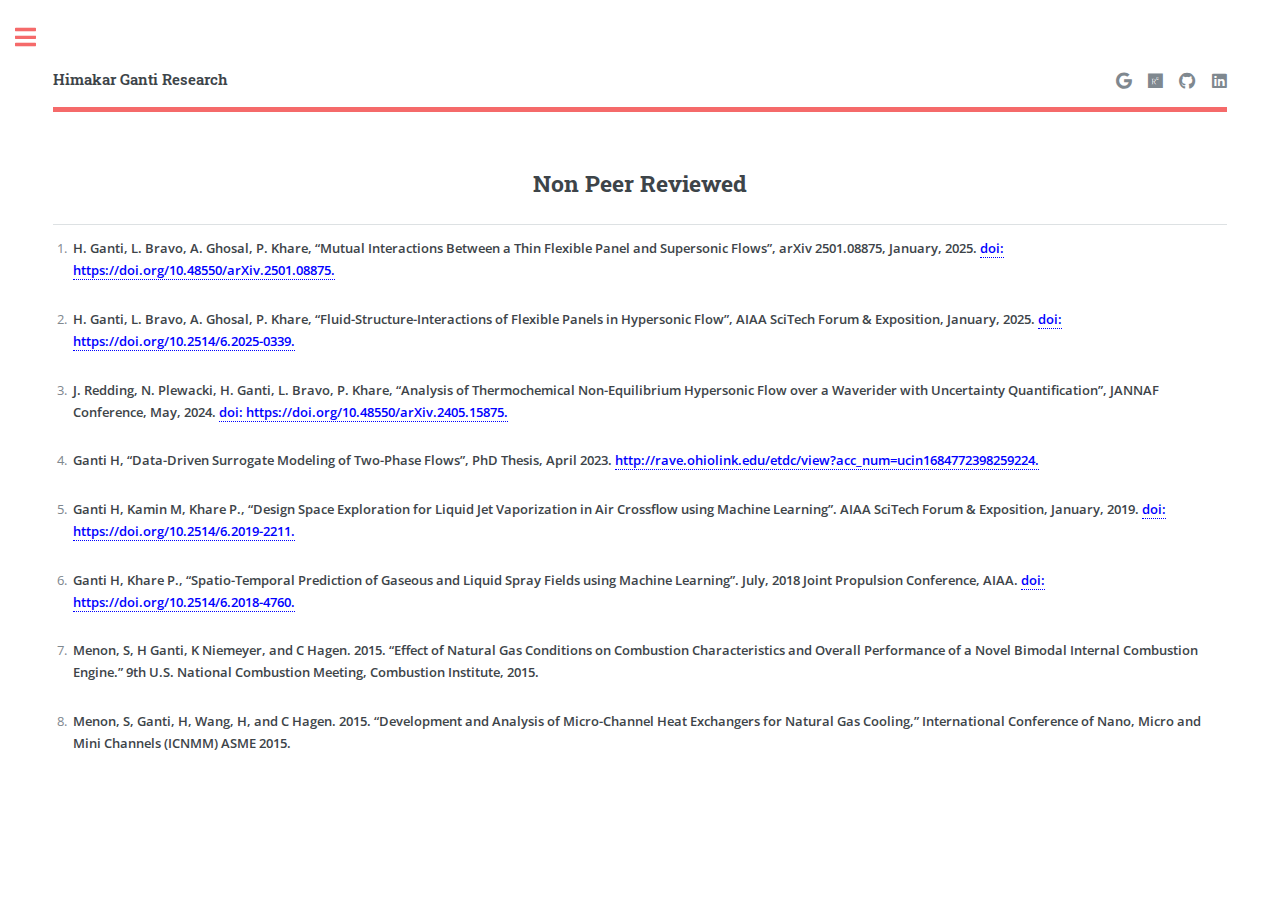
<file: 04-nonpeerreviewed.html>
<!DOCTYPE HTML>
<!---------------------------------------------------------------------------->
<!--HGWebsite-nonpeerreviewed-->
<!---------------------------------------------------------------------------->
<html>
    <head>
        <title>Himakar Ganti Research - Non Peer Reviewed</title>
        <meta charset="utf-8" />
        <meta name="viewport" content="width=device-width, initial-scale=1, user-scalable=no" />
        <link rel="stylesheet" href="assets/css/main.css" />
    </head>
    <body class="is-preload">
        <!-- Wrapper -->
            <div id="wrapper">
                <!-- Main -->
                    <div id="main">
                        <div class="inner">

<!---------------------------------------------------------------------------->
                            <!-- Header -->
                                <header id="header">
                                    <a href="index.html" class="logo"><strong>Himakar Ganti Research</strong> </a>
                                    <ul class="icons">
                                        <li><a href="https://scholar.google.com/citations?user=bJEmDoMAAAAJ&hl=en" target=”_blank” class="icon brands fa-google"><span class="label" >Google Scholar</span></a></li>
                                        <li><a href="https://www.researchgate.net/profile/Himakar-Ganti-2" target=”_blank” class="icon brands fa-researchgate"><span class="label">Research Gate</span></a></li>
                                        <li><a href="https://github.com/himakarganti" target=”_blank” class="icon brands fa-github"><span class="label">Github</span></a></li>
                                        <li><a href="https://www.linkedin.com/in/himakar-ganti-ph-d-b09b1113b" target=”_blank” class="icon brands fa-linkedin"><span class="label">LinkedIN</span></a></li>
                                    </ul>
                                </header>

<!---------------------------------------------------------------------------->
                            <!-- Content -->
                                <section>
                                    <header class="main">
                                    <center>
                                        <h2>Non Peer Reviewed</h2>
                                    </center>
                                    <hr class="major" />
                                    </header>
                                    <ol>

                                    <!-- <li><p><b>  <a href =  target=”_blank” style="color: blue"> doi: .</a></b></p></li> -->

                                    <li><p><b>H. Ganti, L. Bravo, A. Ghosal, P. Khare, “Mutual Interactions Between a Thin Flexible Panel and Supersonic Flows”, arXiv 2501.08875, January, 2025. <a href = https://doi.org/10.48550/arXiv.2501.08875 target=”_blank” style="color: blue" >doi: https://doi.org/10.48550/arXiv.2501.08875.</a></b></p></li>
                                    
                                    <li><p><b>H. Ganti, L. Bravo, A. Ghosal, P. Khare, “Fluid-Structure-Interactions of Flexible Panels in Hypersonic Flow”, AIAA SciTech Forum & Exposition, January, 2025. <a href = https://arc.aiaa.org/doi/10.2514/6.2025-0339 target=”_blank” style="color: blue">doi: https://doi.org/10.2514/6.2025-0339.</a></b></p></li>
                                    
                                    <li><p><b>J. Redding, N. Plewacki, H. Ganti, L. Bravo, P. Khare, “Analysis of Thermochemical Non-Equilibrium Hypersonic Flow over a Waverider with Uncertainty Quantification”, JANNAF Conference, May, 2024. <a href = https://doi.org/10.48550/arXiv.2405.15875 target=”_blank” style="color: blue">doi: https://doi.org/10.48550/arXiv.2405.15875.</a></b></p></li>
                                    
                                    <li><p><b>Ganti H, “Data-Driven Surrogate Modeling of Two-Phase Flows”, PhD Thesis, April 2023. <a href = http://rave.ohiolink.edu/etdc/view?acc_num=ucin1684772398259224 target=”_blank” style="color: blue"> http://rave.ohiolink.edu/etdc/view?acc_num=ucin1684772398259224.</a></b></p></li>
                                    
                                    <li><p><b>Ganti H, Kamin M, Khare P., “Design Space Exploration for Liquid Jet Vaporization in Air Crossflow using Machine Learning”. AIAA SciTech Forum & Exposition, January, 2019. <a href = https://doi.org/10.2514/6.2019-2211 target=”_blank” style="color: blue">doi: https://doi.org/10.2514/6.2019-2211.</a></b></p></li>
                                    
                                    <li><p><b>Ganti H, Khare P., “Spatio-Temporal Prediction of Gaseous and Liquid Spray Fields using Machine Learning”. July, 2018 Joint Propulsion Conference, AIAA. <a href = https://doi.org/10.2514/6.2018-4760 target=”_blank” style="color: blue">doi: https://doi.org/10.2514/6.2018-4760.</a></b></p></li>
                                    
                                    <li><p><b>Menon, S, H Ganti, K Niemeyer, and C Hagen. 2015. “Effect of Natural Gas Conditions on Combustion Characteristics and Overall Performance of a Novel Bimodal Internal Combustion Engine.” 9th U.S. National Combustion Meeting, Combustion Institute, 2015.</b></p></li>
                                    
                                    <li><p><b>Menon, S, Ganti, H, Wang, H, and C Hagen. 2015. “Development and Analysis of Micro-Channel Heat Exchangers for Natural Gas Cooling,” International Conference of Nano, Micro and Mini Channels (ICNMM) ASME 2015.</b></p></li>

                                    </ol>
                                </section>
                        </div>
                    </div>

<!---------------------------------------------------------------------------->
                <!-- Sidebar -->
                    <div id="sidebar">
                        <div class="inner">
                            <!-- Menu -->
                                <nav id="menu">
                                    <header class="major">
                                        <h2>Himakar Ganti Research</h2>
                                    </header>
                                    <ul>
                                        <li><a href="index.html">Homepage</a></li>
                                        <li><a href="02-profile.html">Profile & CV</a></li>
                                        <li>
                                            <span class="opener">Research Activities</span>
                                            <ul>
                                                <li><a href="03-hypersuper.html">Hypersonics</a></li>
                                                <li><a href="03-fluidstruct.html">Fluid Structure Interactions</a></li>
                                                <li><a href="03-multiphase.html">Multiphase Flows</a></li>
                                                <li><a href="03-combustion.html">Combustion</a></li>
                                                <li><a href="03-machinelearning.html">Machine Learning</a></li>
                                            </ul>
                                        </li>
                                        <li>
                                            <span class="opener">Publications</span>
                                            <ul>
                                                 <li><a href="04-peerreviewed.html">Peer Reviewed</a></li>
                                                 <li><a href="04-nonpeerreviewed.html">Non Peer Reviewed</a></li>
                                                 <li><a href="04-posters.html">Workshops & Posters</a></li>
                                            </ul>
                                        </li>
                                        <li><a href="05-teaching.html">Teaching Activities</a></li>
                                        <!-- <li><a href="06-capabilities.html">Computational Capabilities</a></li> -->
                                        <!-- <li><a href="07-team.html">Team</a></li> -->
                                        <li><a href="08-news.html">News</a></li>
                                        <!-- <li><a href="09-opportunities.html">Opportunities</a></li> -->
                                    </ul>
                                </nav>
<!---------------------------------------------------------------------------->
                            <!-- Section -->
                                <section>
                                    <header class="major">
                                        <h2>Contact Information</h2>
                                    </header>
                                    <ul class="contact">
                                        <li class="icon solid fa-envelope"><a href="mailto:himakarganti@gmail.com"> Email </a></li>
                                        <!-- <li class="icon solid fa-phone"><a href=""> XXX-XXX-XXXX </a></li>
                                        <li class="icon solid fa-home">University of Cincinnati<br /> Cincinnati, OH 45219</li> -->
                                    </ul>
                                </section>

<!---------------------------------------------------------------------------->
                            <!-- Footer -->
                                <footer id="footer">
                                    <p class="copyright">&copy; All rights reserved.</p>
                                </footer>
                        </div>
                    </div>
            </div>

<!---------------------------------------------------------------------------->
        <!-- Scripts -->
            <script src="assets/js/jquery.min.js"></script>
            <script src="assets/js/browser.min.js"></script>
            <script src="assets/js/breakpoints.min.js"></script>
            <script src="assets/js/util.js"></script>
            <script src="assets/js/main.js"></script>

    </body>
</html>

<!---------------------------------------------------------------------------->
</file>
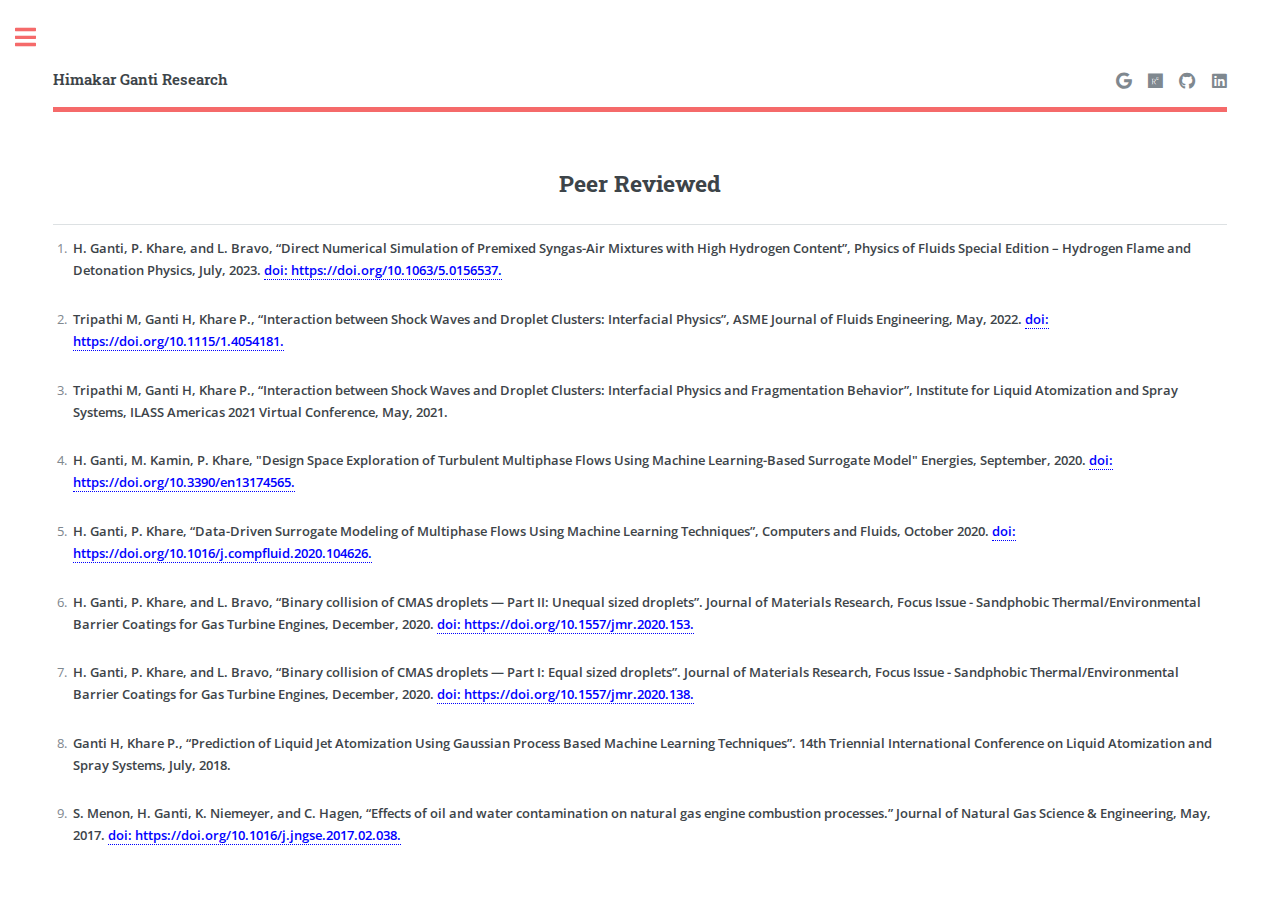
<file: 04-peerreviewed.html>
<!DOCTYPE HTML>
<!---------------------------------------------------------------------------->
<!--HGWebsite-peerreviewed-->
<!---------------------------------------------------------------------------->
<html>
    <head>
        <title>Himakar Ganti Research - Peer Reviewed</title>
        <meta charset="utf-8" />
        <meta name="viewport" content="width=device-width, initial-scale=1, user-scalable=no" />
        <link rel="stylesheet" href="assets/css/main.css" />
    </head>
    <body class="is-preload">
        <!-- Wrapper -->
            <div id="wrapper">
                <!-- Main -->
                    <div id="main">
                        <div class="inner">

<!---------------------------------------------------------------------------->
                            <!-- Header -->
                                <header id="header">
                                    <a href="index.html" class="logo"><strong>Himakar Ganti Research</strong> </a>
                                    <ul class="icons">
                                        <li><a href="https://scholar.google.com/citations?user=bJEmDoMAAAAJ&hl=en" target=”_blank” class="icon brands fa-google"><span class="label" >Google Scholar</span></a></li>
                                        <li><a href="https://www.researchgate.net/profile/Himakar-Ganti-2" target=”_blank” class="icon brands fa-researchgate"><span class="label">Research Gate</span></a></li>
                                        <li><a href="https://github.com/himakarganti" target=”_blank” class="icon brands fa-github"><span class="label">Github</span></a></li>
                                        <li><a href="https://www.linkedin.com/in/himakar-ganti-ph-d-b09b1113b" target=”_blank” class="icon brands fa-linkedin"><span class="label">LinkedIN</span></a></li>
                                    </ul>
                                </header>

<!---------------------------------------------------------------------------->
                            <!-- Content -->
                                <section>
                                    <header class="main">
                                    <center>
                                        <h2>Peer Reviewed</h2>
                                    </center>
                                    <hr class="major" />
                                    </header>
                                    <ol>

                                    <!-- <li><p><b>  <a href =  target=”_blank” style="color: blue"> doi: .</a></b></p></li> -->

                                    <li><p><b>H. Ganti, P. Khare, and L. Bravo, “Direct Numerical Simulation of Premixed Syngas-Air Mixtures with High Hydrogen Content”, Physics of Fluids Special Edition – Hydrogen Flame and Detonation Physics, July, 2023. <a href = https://doi.org/10.1063/5.0156537 target=”_blank” style="color: blue">doi: https://doi.org/10.1063/5.0156537.</a></b></p></li>
                                    
                                    <li><p><b>Tripathi M, Ganti H, Khare P., “Interaction between Shock Waves and Droplet Clusters: Interfacial Physics”, ASME Journal of Fluids Engineering, May, 2022. <a href = https://doi.org/10.1115/1.4054181 target=”_blank” style="color: blue">doi: https://doi.org/10.1115/1.4054181.</a></b></p></li>
                                    
                                    <li><p><b>Tripathi M, Ganti H, Khare P., “Interaction between Shock Waves and Droplet Clusters: Interfacial Physics and Fragmentation Behavior”, Institute for Liquid Atomization and Spray Systems, ILASS Americas 2021 Virtual Conference, May, 2021.</b></p></li>
                                    
                                    <li><p><b>H. Ganti, M. Kamin, P. Khare, "Design Space Exploration of Turbulent Multiphase Flows Using Machine Learning-Based Surrogate Model" Energies, September, 2020. <a href = https://doi.org/10.3390/en13174565 target=”_blank” style="color: blue">doi: https://doi.org/10.3390/en13174565.</a></b></p></li>
                                    
                                    <li><p><b>H. Ganti, P. Khare, “Data-Driven Surrogate Modeling of Multiphase Flows Using Machine Learning Techniques”, Computers and Fluids, October 2020. <a href = https://doi.org/10.1016/j.compfluid.2020.104626 target=”_blank” style="color: blue">doi: https://doi.org/10.1016/j.compfluid.2020.104626.</a></b></p></li>
                                    
                                    <li><p><b>H. Ganti, P. Khare, and L. Bravo, “Binary collision of CMAS droplets — Part II: Unequal sized droplets”. Journal of Materials Research, Focus Issue - Sandphobic Thermal/Environmental Barrier Coatings for Gas Turbine Engines, December, 2020. <a href = https://doi.org/10.1557/jmr.2020.153 target=”_blank” style="color: blue"> doi: https://doi.org/10.1557/jmr.2020.153.</a></b></p></li>
                                    
                                    <li><p><b>H. Ganti, P. Khare, and L. Bravo, “Binary collision of CMAS droplets — Part I: Equal sized droplets”. Journal of Materials Research, Focus Issue - Sandphobic Thermal/Environmental Barrier Coatings for Gas Turbine Engines, December, 2020. <a href = https://doi.org/10.1557/jmr.2020.138 target=”_blank” style="color: blue">doi: https://doi.org/10.1557/jmr.2020.138.</a></b></p></li>
                                    
                                    <li><p><b>Ganti H, Khare P., “Prediction of Liquid Jet Atomization Using Gaussian Process Based Machine Learning Techniques”. 14th Triennial International Conference on Liquid Atomization and Spray Systems, July, 2018.</b></p></li>
                                    
                                    <li><p><b>  S. Menon, H. Ganti, K. Niemeyer, and C. Hagen, “Effects of oil and water contamination on natural gas engine combustion processes.”  Journal of Natural Gas Science & Engineering, May, 2017. <a href = https://doi.org/10.1016/j.jngse.2017.02.038 target=”_blank” style="color: blue"> doi: https://doi.org/10.1016/j.jngse.2017.02.038.</a></b></p></li>
                                    
                                    </ol>
                                </section>
                        </div>
                    </div>

<!---------------------------------------------------------------------------->
                <!-- Sidebar -->
                    <div id="sidebar">
                        <div class="inner">
                            <!-- Menu -->
                                <nav id="menu">
                                    <header class="major">
                                        <h2>Himakar Ganti Research</h2>
                                    </header>
                                    <ul>
                                        <li><a href="index.html">Homepage</a></li>
                                        <li><a href="02-profile.html">Profile & CV</a></li>
                                        <li>
                                            <span class="opener">Research Activities</span>
                                            <ul>
                                                <li><a href="03-hypersuper.html">Hypersonics</a></li>
                                                <li><a href="03-fluidstruct.html">Fluid Structure Interactions</a></li>
                                                <li><a href="03-multiphase.html">Multiphase Flows</a></li>
                                                <li><a href="03-combustion.html">Combustion</a></li>
                                                <li><a href="03-machinelearning.html">Machine Learning</a></li>
                                            </ul>
                                        </li>
                                        <li>
                                            <span class="opener">Publications</span>
                                            <ul>
                                                 <li><a href="04-peerreviewed.html">Peer Reviewed</a></li>
                                                 <li><a href="04-nonpeerreviewed.html">Non Peer Reviewed</a></li>
                                                 <li><a href="04-posters.html">Workshops & Posters</a></li>
                                            </ul>
                                        </li>
                                        <li><a href="05-teaching.html">Teaching Activities</a></li>
                                        <!-- <li><a href="06-capabilities.html">Computational Capabilities</a></li> -->
                                        <!-- <li><a href="07-team.html">Team</a></li> -->
                                        <li><a href="08-news.html">News</a></li>
                                        <!-- <li><a href="09-opportunities.html">Opportunities</a></li> -->
                                    </ul>
                                </nav>
<!---------------------------------------------------------------------------->
                            <!-- Section -->
                                <section>
                                    <header class="major">
                                        <h2>Contact Information</h2>
                                    </header>
                                    <ul class="contact">
                                        <li class="icon solid fa-envelope"><a href="mailto:himakarganti@gmail.com"> Email </a></li>
                                        <!-- <li class="icon solid fa-phone"><a href=""> XXX-XXX-XXXX </a></li>
                                        <li class="icon solid fa-home">University of Cincinnati<br /> Cincinnati, OH 45219</li> -->
                                    </ul>
                                </section>

<!---------------------------------------------------------------------------->
                            <!-- Footer -->
                                <footer id="footer">
                                    <p class="copyright">&copy; All rights reserved.</p>
                                </footer>
                        </div>
                    </div>
            </div>

<!---------------------------------------------------------------------------->
        <!-- Scripts -->
            <script src="assets/js/jquery.min.js"></script>
            <script src="assets/js/browser.min.js"></script>
            <script src="assets/js/breakpoints.min.js"></script>
            <script src="assets/js/util.js"></script>
            <script src="assets/js/main.js"></script>

    </body>
</html>

<!---------------------------------------------------------------------------->
</file>
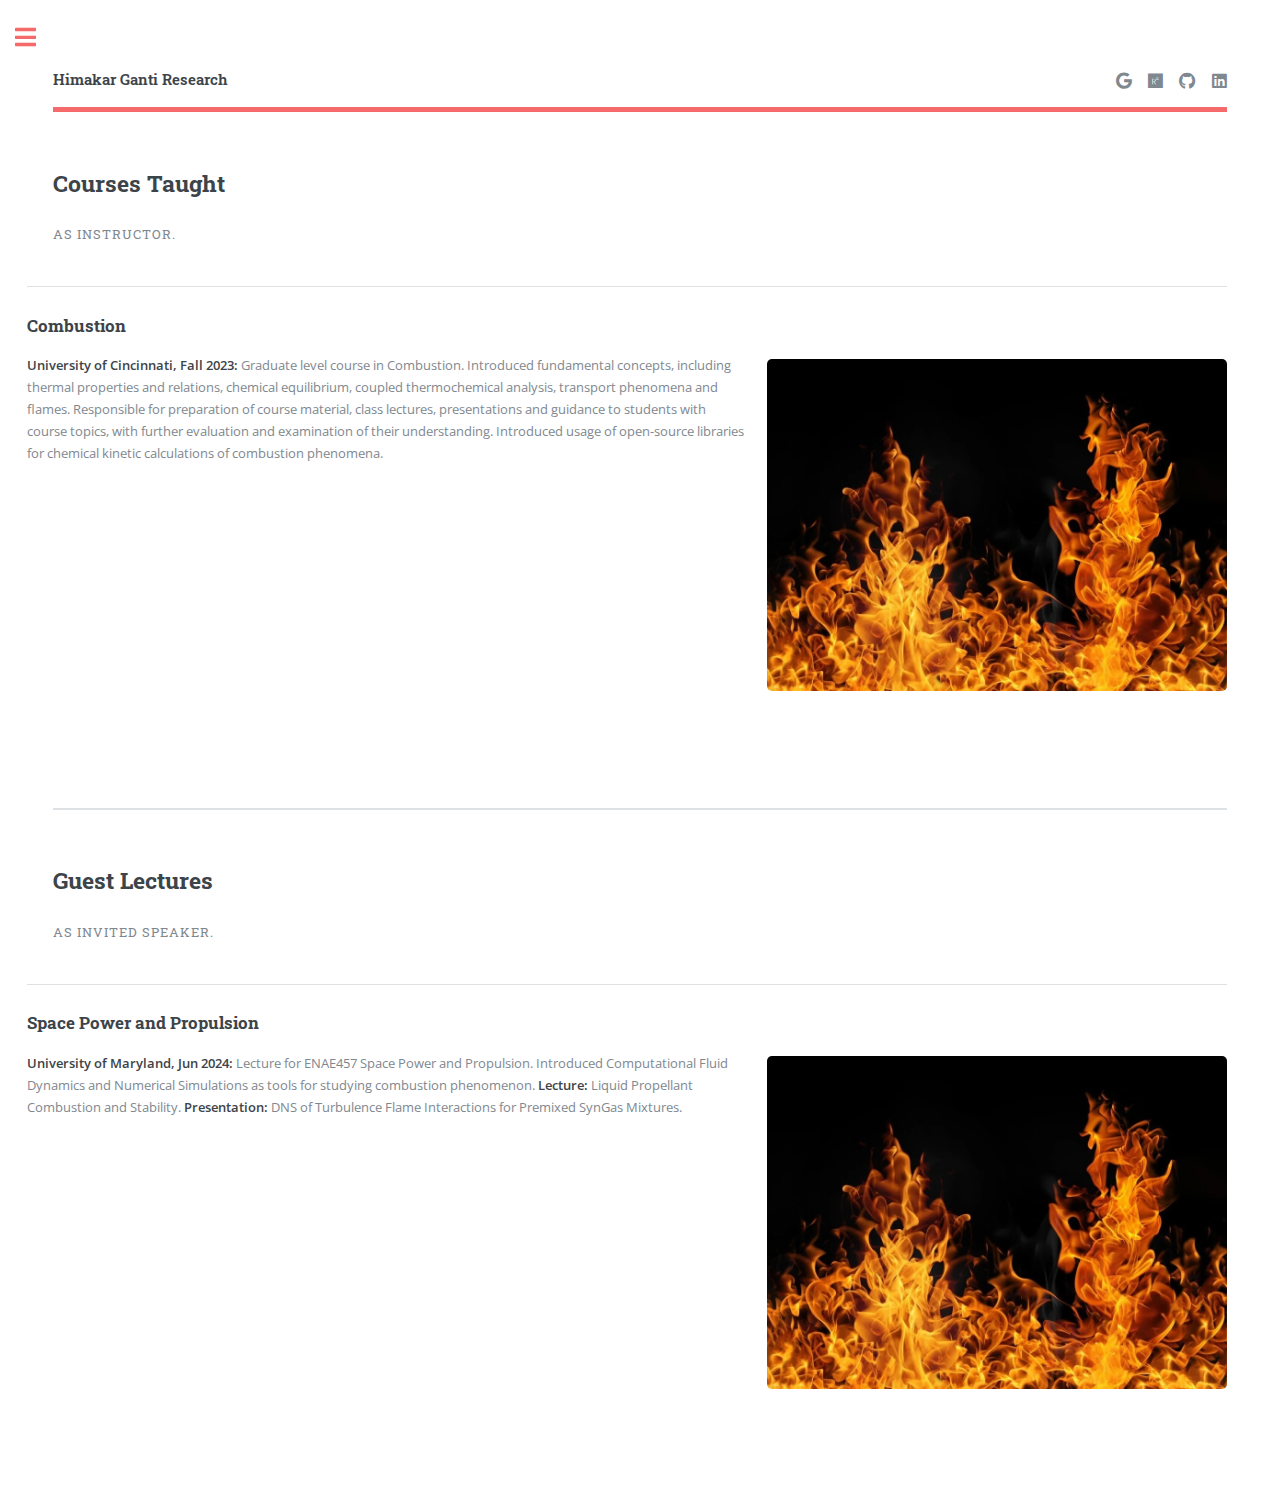
<file: 05-teaching.html>
<!DOCTYPE HTML>
<!---------------------------------------------------------------------------->
<!--HGWebsite-teaching-->
<!---------------------------------------------------------------------------->
<html>
    <head>
        <title>Himakar Ganti Research - Teaching</title>
        <meta charset="utf-8" />
        <meta name="viewport" content="width=device-width, initial-scale=1, user-scalable=no" />
        <link rel="stylesheet" href="assets/css/main.css" />
    </head>
    <body class="is-preload">
        <!-- Wrapper -->
            <div id="wrapper">
                <!-- Main -->
                    <div id="main">
                        <div class="inner">

<!---------------------------------------------------------------------------->
                            <!-- Header -->
                                <header id="header">
                                    <a href="index.html" class="logo"><strong>Himakar Ganti Research</strong> </a>
                                    <ul class="icons">
                                        <li><a href="https://scholar.google.com/citations?user=bJEmDoMAAAAJ&hl=en" target=”_blank” class="icon brands fa-google"><span class="label" >Google Scholar</span></a></li>
                                        <li><a href="https://www.researchgate.net/profile/Himakar-Ganti-2" target=”_blank” class="icon brands fa-researchgate"><span class="label">Research Gate</span></a></li>
                                        <li><a href="https://github.com/himakarganti" target=”_blank” class="icon brands fa-github"><span class="label">Github</span></a></li>
                                        <li><a href="https://www.linkedin.com/in/himakar-ganti-ph-d-b09b1113b" target=”_blank” class="icon brands fa-linkedin"><span class="label">LinkedIN</span></a></li>
                                    </ul>
                                </header>

<!---------------------------------------------------------------------------->
                            <!-- Content -->
                              <section>
                              <header class="main">
                                <h2>Courses Taught</h2>
                                <p> As Instructor.</p>
                              </header>
                              <div class="features">
                                    
                                    <!-- <ul>
                                    <hr class="content"></hr>
                                    <h3>Air Breathing and Liquid Propulsion</h3>
                                        <p><span class="image fit right"><img style="width:100%; height:100%" src="images/HomePage/04-scramjet.jpg" alt=""></span>Himakar Ganti is presently working as a Postdoctoral Fellow at the Department of Aerospace Engineering and Engineering Mechanics.</p>
                                    </ul>

                                    <ul>
                                    <hr class="content"></hr>
                                    <h3>Non Equilibrium Hypersonic Flows</h3>
                                        <p><span class="image fit left"><img style="width:100%; height:100%" src="images/HomePage/04-TestVehicle.jpg" alt=""></span>Himakar Ganti is presently working as a Postdoctoral Fellow at the Department of Aerospace Engineering and Engineering Mechanics.</p>
                                    </ul> -->

                                    <ul>
                                    <hr class="content"></hr>
                                    <h3>Combustion</h3>
                                        <p><span class="image fit right"><img style="width:100%; height:100%" src="images/HomePage/03-FlameBrush.jpg" alt=""></span><b>University of Cincinnati, Fall 2023: </b>Graduate level course in Combustion. Introduced fundamental concepts, including thermal properties and relations, chemical equilibrium, coupled thermochemical analysis, transport phenomena and flames. Responsible for preparation of course material, class lectures, presentations and guidance to students with course topics, with further evaluation and examination of their understanding. Introduced usage of open-source libraries for chemical kinetic calculations of combustion phenomena.</p>
                                    </ul>

                                    <!-- <ul>
                                    <hr class="content"></hr>
                                    <h3>Compressible Flow and Gas Dynamics</h3>
                                        <p><span class="image fit left"><img style="width:100%; height:100%" src="images/HomePage/04-GasTurbine.jpg" alt=""></span>Himakar Ganti is presently working as a Postdoctoral Fellow at the Department of Aerospace Engineering and Engineering Mechanics.</p>
                                    </ul>

                                    <ul>
                                    <hr class="content"></hr>
                                    <h3>Turbulence</h3>
                                        <p><span class="image fit right"><img style="width:100%; height:100%" src="images/HomePage/04-Turbulence.jpg" alt=""></span>Himakar Ganti is presently working as a Postdoctoral Fellow at the Department of Aerospace Engineering and Engineering Mechanics.</p>
                                    </ul>

                                    <ul>
                                    <hr class="content"></hr>
                                    <h3>Machine Learning</h3>
                                        <p><span class="image fit left"><img style="width:100%; height:100%" src="images/HomePage/04-MachineLearning.jpg" alt=""></span>Himakar Ganti is presently working as a Postdoctoral Fellow at the Department of Aerospace Engineering and Engineering Mechanics.</p>
                                    </ul> -->

                                </div>
                                </section>

<!---------------------------------------------------------------------------->
                                <section>
                              <header class="main">
                                <h2>Guest Lectures</h2>
                                <p>As Invited Speaker.</p>
                              </header>
                              <div class="features">
                                    
                                    <ul>
                                    <hr class="content"></hr>
                                    <h3>Space Power and Propulsion</h3>
                                        <p><span class="image fit right"><img style="width:100%; height:100%" src="images/HomePage/03-FlameBrush.jpg" alt=""></span><b>University of Maryland, Jun 2024: </b>Lecture for ENAE457 Space Power and Propulsion. Introduced Computational Fluid Dynamics and Numerical Simulations as tools for studying combustion phenomenon. <b>Lecture: </b>Liquid Propellant Combustion and Stability. <b>Presentation: </b>DNS of Turbulence Flame Interactions for Premixed SynGas Mixtures.</p>
                                    </ul>

                                </div>
                                </section>
                        </div>
                    </div>

<!---------------------------------------------------------------------------->
                <!-- Sidebar -->
                    <div id="sidebar">
                        <div class="inner">
                            <!-- Menu -->
                                <nav id="menu">
                                    <header class="major">
                                        <h2>Himakar Ganti Research</h2>
                                    </header>
                                    <ul>
                                        <li><a href="index.html">Homepage</a></li>
                                        <li><a href="02-profile.html">Profile & CV</a></li>
                                        <li>
                                            <span class="opener">Research Activities</span>
                                            <ul>
                                                <li><a href="03-hypersuper.html">Hypersonics</a></li>
                                                <li><a href="03-fluidstruct.html">Fluid Structure Interactions</a></li>
                                                <li><a href="03-multiphase.html">Multiphase Flows</a></li>
                                                <li><a href="03-combustion.html">Combustion</a></li>
                                                <li><a href="03-machinelearning.html">Machine Learning</a></li>
                                            </ul>
                                        </li>
                                        <li>
                                            <span class="opener">Publications</span>
                                            <ul>
                                                 <li><a href="04-peerreviewed.html">Peer Reviewed</a></li>
                                                 <li><a href="04-nonpeerreviewed.html">Non Peer Reviewed</a></li>
                                                 <li><a href="04-posters.html">Workshops & Posters</a></li>
                                            </ul>
                                        </li>
                                        <li><a href="05-teaching.html">Teaching Activities</a></li>
                                        <!-- <li><a href="06-capabilities.html">Computational Capabilities</a></li> -->
                                        <!-- <li><a href="07-team.html">Team</a></li> -->
                                        <li><a href="08-news.html">News</a></li>
                                        <!-- <li><a href="09-opportunities.html">Opportunities</a></li> -->
                                    </ul>
                                </nav>
<!---------------------------------------------------------------------------->
                            <!-- Section -->
                                <section>
                                    <header class="major">
                                        <h2>Contact Information</h2>
                                    </header>
                                    <ul class="contact">
                                        <li class="icon solid fa-envelope"><a href="mailto:himakarganti@gmail.com"> Email </a></li>
                                        <!-- <li class="icon solid fa-phone"><a href=""> XXX-XXX-XXXX </a></li>
                                        <li class="icon solid fa-home">University of Cincinnati<br /> Cincinnati, OH 45219</li> -->
                                    </ul>
                                </section>

<!---------------------------------------------------------------------------->
                            <!-- Footer -->
                                <footer id="footer">
                                    <p class="copyright">&copy; All rights reserved.</p>
                                </footer>
                        </div>
                    </div>
            </div>

<!---------------------------------------------------------------------------->
        <!-- Scripts -->
            <script src="assets/js/jquery.min.js"></script>
            <script src="assets/js/browser.min.js"></script>
            <script src="assets/js/breakpoints.min.js"></script>
            <script src="assets/js/util.js"></script>
            <script src="assets/js/main.js"></script>

    </body>
</html>

<!---------------------------------------------------------------------------->
</file>
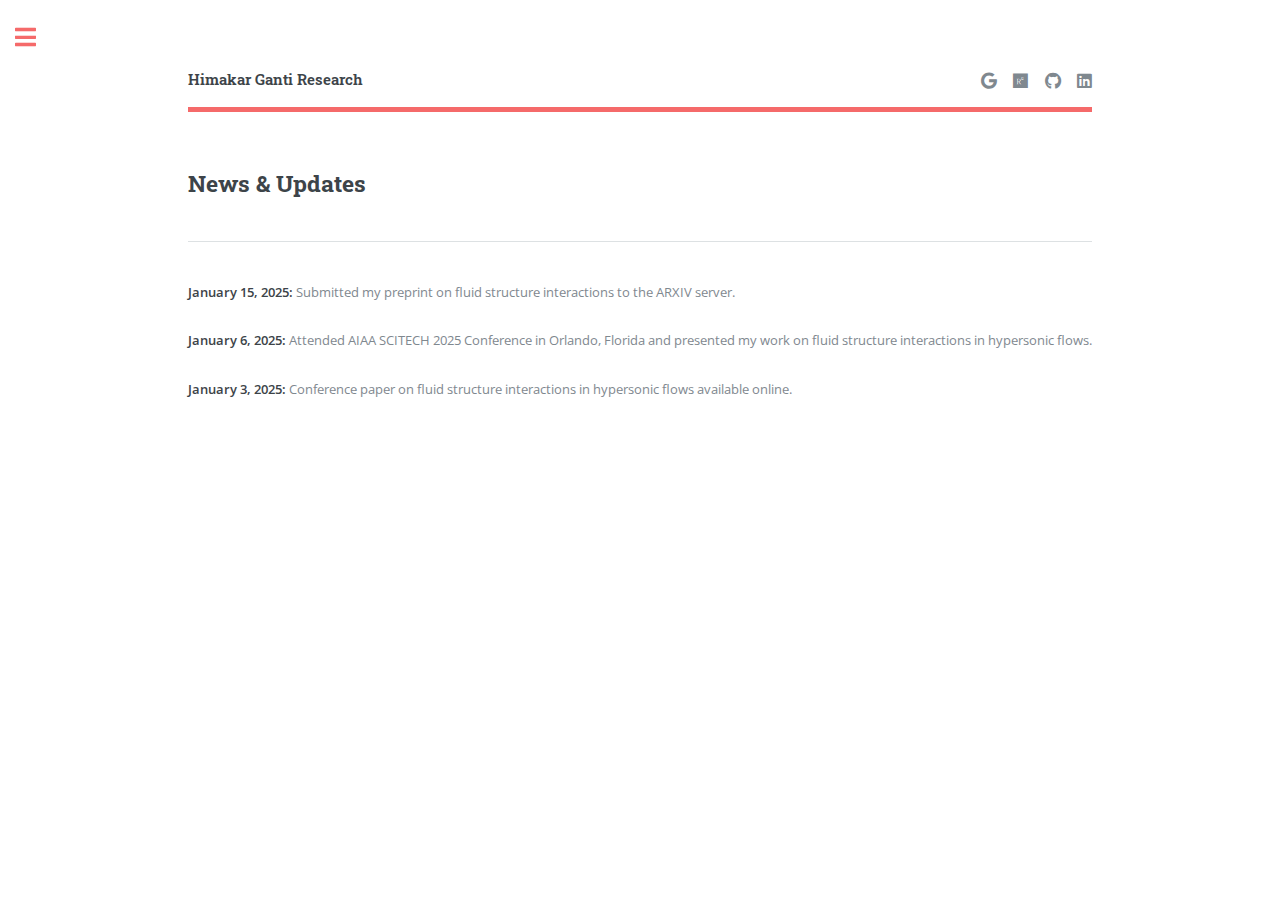
<file: 08-news.html>
<!DOCTYPE HTML>
<!---------------------------------------------------------------------------->
<!--HGWebsite-news-->
<!---------------------------------------------------------------------------->
<html>
    <head>
        <title>Himakar Ganti Research - News</title>
        <meta charset="utf-8" />
        <meta name="viewport" content="width=device-width, initial-scale=1, user-scalable=no" />
        <link rel="stylesheet" href="assets/css/main.css" />
    </head>
    <body class="is-preload">
        <!-- Wrapper -->
            <div id="wrapper">
                <!-- Main -->
                    <div id="main">
                        <div class="inner">

<!---------------------------------------------------------------------------->
                            <!-- Header -->
                                <header id="header">
                                    <a href="index.html" class="logo"><strong>Himakar Ganti Research</strong> </a>
                                    <ul class="icons">
                                        <li><a href="https://scholar.google.com/citations?user=bJEmDoMAAAAJ&hl=en" target=”_blank” class="icon brands fa-google"><span class="label" >Google Scholar</span></a></li>
                                        <li><a href="https://www.researchgate.net/profile/Himakar-Ganti-2" target=”_blank” class="icon brands fa-researchgate"><span class="label">Research Gate</span></a></li>
                                        <li><a href="https://github.com/himakarganti" target=”_blank” class="icon brands fa-github"><span class="label">Github</span></a></li>
                                        <li><a href="https://www.linkedin.com/in/himakar-ganti-ph-d-b09b1113b" target=”_blank” class="icon brands fa-linkedin"><span class="label">LinkedIN</span></a></li>
                                    </ul>
                                </header>

<!---------------------------------------------------------------------------->
                            <!-- Content -->
                                <section>
                                    <header class="main">
                                        <h2>News & Updates</h2>
                                    </header>
                                    <hr class="major" />
                                    
                                    <!-- <p><b>: </b>.</p> -->
                                    <p><b>January 15, 2025: </b>Submitted my preprint on fluid structure interactions to the ARXIV server.</p>
                                    <p><b>January 6, 2025: </b>Attended AIAA SCITECH 2025 Conference in Orlando, Florida and presented my work on fluid structure interactions in hypersonic flows.</p>
                                    <p><b>January 3, 2025: </b>Conference paper on fluid structure interactions in hypersonic flows available online.</p>
                                </section>
                        </div>
                    </div>

<!---------------------------------------------------------------------------->
                <!-- Sidebar -->
                    <div id="sidebar">
                        <div class="inner">
                            <!-- Menu -->
                                <nav id="menu">
                                    <header class="major">
                                        <h2>Himakar Ganti Research</h2>
                                    </header>
                                    <ul>
                                        <li><a href="index.html">Homepage</a></li>
                                        <li><a href="02-profile.html">Profile & CV</a></li>
                                        <li>
                                            <span class="opener">Research Activities</span>
                                            <ul>
                                                <li><a href="03-hypersuper.html">Hypersonics</a></li>
                                                <li><a href="03-fluidstruct.html">Fluid Structure Interactions</a></li>
                                                <li><a href="03-multiphase.html">Multiphase Flows</a></li>
                                                <li><a href="03-combustion.html">Combustion</a></li>
                                                <li><a href="03-machinelearning.html">Machine Learning</a></li>
                                            </ul>
                                        </li>
                                        <li>
                                            <span class="opener">Publications</span>
                                            <ul>
                                                 <li><a href="04-peerreviewed.html">Peer Reviewed</a></li>
                                                 <li><a href="04-nonpeerreviewed.html">Non Peer Reviewed</a></li>
                                                 <li><a href="04-posters.html">Workshops & Posters</a></li>
                                            </ul>
                                        </li>
                                        <li><a href="05-teaching.html">Teaching Activities</a></li>
                                        <!-- <li><a href="06-capabilities.html">Computational Capabilities</a></li> -->
                                        <!-- <li><a href="07-team.html">Team</a></li> -->
                                        <li><a href="08-news.html">News</a></li>
                                        <!-- <li><a href="09-opportunities.html">Opportunities</a></li> -->
                                    </ul>
                                </nav>
<!---------------------------------------------------------------------------->
                            <!-- Section -->
                                <section>
                                    <header class="major">
                                        <h2>Contact Information</h2>
                                    </header>
                                    <ul class="contact">
                                        <li class="icon solid fa-envelope"><a href="mailto:himakarganti@gmail.com"> Email </a></li>
                                        <!-- <li class="icon solid fa-phone"><a href=""> XXX-XXX-XXXX </a></li>
                                        <li class="icon solid fa-home">University of Cincinnati<br /> Cincinnati, OH 45219</li> -->
                                    </ul>
                                </section>

<!---------------------------------------------------------------------------->
                            <!-- Footer -->
                                <footer id="footer">
                                    <p class="copyright">&copy; All rights reserved.</p>
                                </footer>
                        </div>
                    </div>
            </div>

<!---------------------------------------------------------------------------->
        <!-- Scripts -->
            <script src="assets/js/jquery.min.js"></script>
            <script src="assets/js/browser.min.js"></script>
            <script src="assets/js/breakpoints.min.js"></script>
            <script src="assets/js/util.js"></script>
            <script src="assets/js/main.js"></script>

    </body>
</html>

<!---------------------------------------------------------------------------->
</file>
<file: assets/css/main.css>
@import url(fontawesome-all.min.css);
@import url("https://fonts.googleapis.com/css?family=Open+Sans:400,600,400italic,600italic|Roboto+Slab:400,700");
/*
	Editorial by HTML5 UP
	html5up.net | @ajlkn
	Free for personal and commercial use under the CCA 3.0 license (html5up.net/license)
*/
html, body, div, span, applet, object,
iframe, h1, h2, h3, h4, h5, h6, p, blockquote,
pre, a, abbr, acronym, address, big, cite,
code, del, dfn, em, img, ins, kbd, q, s, samp,
small, strike, strong, sub, sup, tt, var, b,
u, i, center, dl, dt, dd, ol, ul, li, fieldset,
form, label, legend, table, caption, tbody,
tfoot, thead, tr, th, td, article, aside,
canvas, details, embed, figure, figcaption,
footer, header, hgroup, menu, nav, output, ruby,
section, summary, time, mark, audio, video {
  margin: 0;
  padding: 0;
  border: 0;
  font-size: 100%;
  font: inherit;
  vertical-align: baseline; }

article, aside, details, figcaption, figure,
footer, header, hgroup, menu, nav, section {
  display: block; }

body {
  line-height: 1; }

ol, ul {
  list-style: none; }

blockquote, q {
  quotes: none; }
  blockquote:before, blockquote:after, q:before, q:after {
    content: '';
    content: none; }

table {
  border-collapse: collapse;
  border-spacing: 0; }

body {
  -webkit-text-size-adjust: none; }

mark {
  background-color: transparent;
  color: inherit; }

input::-moz-focus-inner {
  border: 0;
  padding: 0; }

input, select, textarea {
  -moz-appearance: none;
  -webkit-appearance: none;
  -ms-appearance: none;
  appearance: none; }

/* Basic */
@-ms-viewport {
  width: device-width; }

body {
  -ms-overflow-style: scrollbar; }

@media screen and (max-width: 480px) {
  html, body {
    min-width: 320px; } }

html {
  box-sizing: border-box; }

*, *:before, *:after {
  box-sizing: inherit; }

body {
  background: #ffffff; }
  body.is-preload *, body.is-preload *:before, body.is-preload *:after, body.is-resizing *, body.is-resizing *:before, body.is-resizing *:after {
    -moz-animation: none !important;
    -webkit-animation: none !important;
    -ms-animation: none !important;
    animation: none !important;
    -moz-transition: none !important;
    -webkit-transition: none !important;
    -ms-transition: none !important;
    transition: none !important; }

/* Type */
body, input, select, textarea {
  color: #7f888f;
  font-family: "Open Sans", sans-serif;
  font-size: 13pt;
  font-weight: 400;
  line-height: 1.65; }
  @media screen and (max-width: 1680px) {
    body, input, select, textarea {
      font-size: 11pt; } }
  @media screen and (max-width: 1280px) {
    body, input, select, textarea {
      font-size: 10pt; } }
  @media screen and (max-width: 360px) {
    body, input, select, textarea {
      font-size: 9pt; } }

a {
  -moz-transition: color 0.2s ease-in-out, border-bottom-color 0.2s ease-in-out;
  -webkit-transition: color 0.2s ease-in-out, border-bottom-color 0.2s ease-in-out;
  -ms-transition: color 0.2s ease-in-out, border-bottom-color 0.2s ease-in-out;
  transition: color 0.2s ease-in-out, border-bottom-color 0.2s ease-in-out;
  border-bottom: dotted 1px;
  color: #f56a6a;
  text-decoration: none; }
  a:hover {
    border-bottom-color: #f56a6a;
    color: #f56a6a !important; }
    a:hover strong {
      color: inherit; }

strong, b {
  color: #3d4449;
  font-weight: 600; }

em, i {
  font-style: italic; }

p {
  margin: 0 0 2em 0; }

h1, h2, h3, h4, h5, h6 {
  color: #3d4449;
  font-family: "Roboto Slab", serif;
  font-weight: 700;
  line-height: 1.5;
  margin: 0 0 1em 0; }
  h1 a, h2 a, h3 a, h4 a, h5 a, h6 a {
    color: inherit;
    text-decoration: none;
    border-bottom: 0; }

h1 {
  font-size: 4em;
  margin: 0 0 0.5em 0;
  line-height: 1.3; }

h2 {
  font-size: 1.75em; }

h3 {
  font-size: 1.25em; }

h4 {
  font-size: 1.1em; }

h5 {
  font-size: 0.9em; }

h6 {
  font-size: 0.7em; }

@media screen and (max-width: 1680px) {
  h1 {
    font-size: 3.5em; } }

@media screen and (max-width: 980px) {
  h1 {
    font-size: 3.25em; } }

@media screen and (max-width: 736px) {
  h1 {
    font-size: 2em;
    line-height: 1.4; }
  h2 {
    font-size: 1.5em; } }

sub {
  font-size: 0.8em;
  position: relative;
  top: 0.5em; }

sup {
  font-size: 0.8em;
  position: relative;
  top: -0.5em; }

blockquote {
  border-left: solid 3px rgba(210, 215, 217, 0.75);
  font-style: italic;
  margin: 0 0 2em 0;
  padding: 0.5em 0 0.5em 2em; }

code {
  background: rgba(230, 235, 237, 0.25);
  border-radius: 0.375em;
  border: solid 1px rgba(210, 215, 217, 0.75);
  font-family: "Courier New", monospace;
  font-size: 0.9em;
  margin: 0 0.25em;
  padding: 0.25em 0.65em; }

pre {
  -webkit-overflow-scrolling: touch;
  font-family: "Courier New", monospace;
  font-size: 0.9em;
  margin: 0 0 2em 0; }
  pre code {
    display: block;
    line-height: 1.75;
    padding: 1em 1.5em;
    overflow-x: auto; }

hr {
  border: 0;
  border-bottom: solid 1px rgba(210, 215, 217, 0.75);
  margin: 2em 0; }
  hr.major {
    margin: 3em 0; }

.align-left {
  text-align: left; }

.align-center {
  text-align: center; }

.align-right {
  text-align: right; }

/* Row */
.row {
  display: flex;
  flex-wrap: wrap;
  box-sizing: border-box;
  align-items: stretch; }
  .row > * {
    box-sizing: border-box; }
  .row.gtr-uniform > * > :last-child {
    margin-bottom: 0; }
  .row.aln-left {
    justify-content: flex-start; }
  .row.aln-center {
    justify-content: center; }
  .row.aln-right {
    justify-content: flex-end; }
  .row.aln-top {
    align-items: flex-start; }
  .row.aln-middle {
    align-items: center; }
  .row.aln-bottom {
    align-items: flex-end; }
  .row > .imp {
    order: -1; }
  .row > .col-1 {
    width: 8.33333%; }
  .row > .off-1 {
    margin-left: 8.33333%; }
  .row > .col-2 {
    width: 16.66667%; }
  .row > .off-2 {
    margin-left: 16.66667%; }
  .row > .col-3 {
    width: 25%; }
  .row > .off-3 {
    margin-left: 25%; }
  .row > .col-4 {
    width: 33.33333%; }
  .row > .off-4 {
    margin-left: 33.33333%; }
  .row > .col-5 {
    width: 41.66667%; }
  .row > .off-5 {
    margin-left: 41.66667%; }
  .row > .col-6 {
    width: 50%; }
  .row > .off-6 {
    margin-left: 50%; }
  .row > .col-7 {
    width: 58.33333%; }
  .row > .off-7 {
    margin-left: 58.33333%; }
  .row > .col-8 {
    width: 66.66667%; }
  .row > .off-8 {
    margin-left: 66.66667%; }
  .row > .col-9 {
    width: 75%; }
  .row > .off-9 {
    margin-left: 75%; }
  .row > .col-10 {
    width: 83.33333%; }
  .row > .off-10 {
    margin-left: 83.33333%; }
  .row > .col-11 {
    width: 91.66667%; }
  .row > .off-11 {
    margin-left: 91.66667%; }
  .row > .col-12 {
    width: 100%; }
  .row > .off-12 {
    margin-left: 100%; }
  .row.gtr-0 {
    margin-top: 0;
    margin-left: 0em; }
    .row.gtr-0 > * {
      padding: 0 0 0 0em; }
    .row.gtr-0.gtr-uniform {
      margin-top: 0em; }
      .row.gtr-0.gtr-uniform > * {
        padding-top: 0em; }
  .row.gtr-25 {
    margin-top: 0;
    margin-left: -0.375em; }
    .row.gtr-25 > * {
      padding: 0 0 0 0.375em; }
    .row.gtr-25.gtr-uniform {
      margin-top: -0.375em; }
      .row.gtr-25.gtr-uniform > * {
        padding-top: 0.375em; }
  .row.gtr-50 {
    margin-top: 0;
    margin-left: -0.75em; }
    .row.gtr-50 > * {
      padding: 0 0 0 0.75em; }
    .row.gtr-50.gtr-uniform {
      margin-top: -0.75em; }
      .row.gtr-50.gtr-uniform > * {
        padding-top: 0.75em; }
  .row {
    margin-top: 0;
    margin-left: -1.5em; }
    .row > * {
      padding: 0 0 0 1.5em; }
    .row.gtr-uniform {
      margin-top: -1.5em; }
      .row.gtr-uniform > * {
        padding-top: 1.5em; }
  .row.gtr-150 {
    margin-top: 0;
    margin-left: -2.25em; }
    .row.gtr-150 > * {
      padding: 0 0 0 2.25em; }
    .row.gtr-150.gtr-uniform {
      margin-top: -2.25em; }
      .row.gtr-150.gtr-uniform > * {
        padding-top: 2.25em; }
  .row.gtr-200 {
    margin-top: 0;
    margin-left: -3em; }
    .row.gtr-200 > * {
      padding: 0 0 0 3em; }
    .row.gtr-200.gtr-uniform {
      margin-top: -3em; }
      .row.gtr-200.gtr-uniform > * {
        padding-top: 3em; }
  @media screen and (max-width: 1680px) {
    .row {
      display: flex;
      flex-wrap: wrap;
      box-sizing: border-box;
      align-items: stretch; }
      .row > * {
        box-sizing: border-box; }
      .row.gtr-uniform > * > :last-child {
        margin-bottom: 0; }
      .row.aln-left {
        justify-content: flex-start; }
      .row.aln-center {
        justify-content: center; }
      .row.aln-right {
        justify-content: flex-end; }
      .row.aln-top {
        align-items: flex-start; }
      .row.aln-middle {
        align-items: center; }
      .row.aln-bottom {
        align-items: flex-end; }
      .row > .imp-xlarge {
        order: -1; }
      .row > .col-1-xlarge {
        width: 8.33333%; }
      .row > .off-1-xlarge {
        margin-left: 8.33333%; }
      .row > .col-2-xlarge {
        width: 16.66667%; }
      .row > .off-2-xlarge {
        margin-left: 16.66667%; }
      .row > .col-3-xlarge {
        width: 25%; }
      .row > .off-3-xlarge {
        margin-left: 25%; }
      .row > .col-4-xlarge {
        width: 33.33333%; }
      .row > .off-4-xlarge {
        margin-left: 33.33333%; }
      .row > .col-5-xlarge {
        width: 41.66667%; }
      .row > .off-5-xlarge {
        margin-left: 41.66667%; }
      .row > .col-6-xlarge {
        width: 50%; }
      .row > .off-6-xlarge {
        margin-left: 50%; }
      .row > .col-7-xlarge {
        width: 58.33333%; }
      .row > .off-7-xlarge {
        margin-left: 58.33333%; }
      .row > .col-8-xlarge {
        width: 66.66667%; }
      .row > .off-8-xlarge {
        margin-left: 66.66667%; }
      .row > .col-9-xlarge {
        width: 75%; }
      .row > .off-9-xlarge {
        margin-left: 75%; }
      .row > .col-10-xlarge {
        width: 83.33333%; }
      .row > .off-10-xlarge {
        margin-left: 83.33333%; }
      .row > .col-11-xlarge {
        width: 91.66667%; }
      .row > .off-11-xlarge {
        margin-left: 91.66667%; }
      .row > .col-12-xlarge {
        width: 100%; }
      .row > .off-12-xlarge {
        margin-left: 100%; }
      .row.gtr-0 {
        margin-top: 0;
        margin-left: 0em; }
        .row.gtr-0 > * {
          padding: 0 0 0 0em; }
        .row.gtr-0.gtr-uniform {
          margin-top: 0em; }
          .row.gtr-0.gtr-uniform > * {
            padding-top: 0em; }
      .row.gtr-25 {
        margin-top: 0;
        margin-left: -0.375em; }
        .row.gtr-25 > * {
          padding: 0 0 0 0.375em; }
        .row.gtr-25.gtr-uniform {
          margin-top: -0.375em; }
          .row.gtr-25.gtr-uniform > * {
            padding-top: 0.375em; }
      .row.gtr-50 {
        margin-top: 0;
        margin-left: -0.75em; }
        .row.gtr-50 > * {
          padding: 0 0 0 0.75em; }
        .row.gtr-50.gtr-uniform {
          margin-top: -0.75em; }
          .row.gtr-50.gtr-uniform > * {
            padding-top: 0.75em; }
      .row {
        margin-top: 0;
        margin-left: -1.5em; }
        .row > * {
          padding: 0 0 0 1.5em; }
        .row.gtr-uniform {
          margin-top: -1.5em; }
          .row.gtr-uniform > * {
            padding-top: 1.5em; }
      .row.gtr-150 {
        margin-top: 0;
        margin-left: -2.25em; }
        .row.gtr-150 > * {
          padding: 0 0 0 2.25em; }
        .row.gtr-150.gtr-uniform {
          margin-top: -2.25em; }
          .row.gtr-150.gtr-uniform > * {
            padding-top: 2.25em; }
      .row.gtr-200 {
        margin-top: 0;
        margin-left: -3em; }
        .row.gtr-200 > * {
          padding: 0 0 0 3em; }
        .row.gtr-200.gtr-uniform {
          margin-top: -3em; }
          .row.gtr-200.gtr-uniform > * {
            padding-top: 3em; } }
  @media screen and (max-width: 1280px) {
    .row {
      display: flex;
      flex-wrap: wrap;
      box-sizing: border-box;
      align-items: stretch; }
      .row > * {
        box-sizing: border-box; }
      .row.gtr-uniform > * > :last-child {
        margin-bottom: 0; }
      .row.aln-left {
        justify-content: flex-start; }
      .row.aln-center {
        justify-content: center; }
      .row.aln-right {
        justify-content: flex-end; }
      .row.aln-top {
        align-items: flex-start; }
      .row.aln-middle {
        align-items: center; }
      .row.aln-bottom {
        align-items: flex-end; }
      .row > .imp-large {
        order: -1; }
      .row > .col-1-large {
        width: 8.33333%; }
      .row > .off-1-large {
        margin-left: 8.33333%; }
      .row > .col-2-large {
        width: 16.66667%; }
      .row > .off-2-large {
        margin-left: 16.66667%; }
      .row > .col-3-large {
        width: 25%; }
      .row > .off-3-large {
        margin-left: 25%; }
      .row > .col-4-large {
        width: 33.33333%; }
      .row > .off-4-large {
        margin-left: 33.33333%; }
      .row > .col-5-large {
        width: 41.66667%; }
      .row > .off-5-large {
        margin-left: 41.66667%; }
      .row > .col-6-large {
        width: 50%; }
      .row > .off-6-large {
        margin-left: 50%; }
      .row > .col-7-large {
        width: 58.33333%; }
      .row > .off-7-large {
        margin-left: 58.33333%; }
      .row > .col-8-large {
        width: 66.66667%; }
      .row > .off-8-large {
        margin-left: 66.66667%; }
      .row > .col-9-large {
        width: 75%; }
      .row > .off-9-large {
        margin-left: 75%; }
      .row > .col-10-large {
        width: 83.33333%; }
      .row > .off-10-large {
        margin-left: 83.33333%; }
      .row > .col-11-large {
        width: 91.66667%; }
      .row > .off-11-large {
        margin-left: 91.66667%; }
      .row > .col-12-large {
        width: 100%; }
      .row > .off-12-large {
        margin-left: 100%; }
      .row.gtr-0 {
        margin-top: 0;
        margin-left: 0em; }
        .row.gtr-0 > * {
          padding: 0 0 0 0em; }
        .row.gtr-0.gtr-uniform {
          margin-top: 0em; }
          .row.gtr-0.gtr-uniform > * {
            padding-top: 0em; }
      .row.gtr-25 {
        margin-top: 0;
        margin-left: -0.375em; }
        .row.gtr-25 > * {
          padding: 0 0 0 0.375em; }
        .row.gtr-25.gtr-uniform {
          margin-top: -0.375em; }
          .row.gtr-25.gtr-uniform > * {
            padding-top: 0.375em; }
      .row.gtr-50 {
        margin-top: 0;
        margin-left: -0.75em; }
        .row.gtr-50 > * {
          padding: 0 0 0 0.75em; }
        .row.gtr-50.gtr-uniform {
          margin-top: -0.75em; }
          .row.gtr-50.gtr-uniform > * {
            padding-top: 0.75em; }
      .row {
        margin-top: 0;
        margin-left: -1.5em; }
        .row > * {
          padding: 0 0 0 1.5em; }
        .row.gtr-uniform {
          margin-top: -1.5em; }
          .row.gtr-uniform > * {
            padding-top: 1.5em; }
      .row.gtr-150 {
        margin-top: 0;
        margin-left: -2.25em; }
        .row.gtr-150 > * {
          padding: 0 0 0 2.25em; }
        .row.gtr-150.gtr-uniform {
          margin-top: -2.25em; }
          .row.gtr-150.gtr-uniform > * {
            padding-top: 2.25em; }
      .row.gtr-200 {
        margin-top: 0;
        margin-left: -3em; }
        .row.gtr-200 > * {
          padding: 0 0 0 3em; }
        .row.gtr-200.gtr-uniform {
          margin-top: -3em; }
          .row.gtr-200.gtr-uniform > * {
            padding-top: 3em; } }
  @media screen and (max-width: 980px) {
    .row {
      display: flex;
      flex-wrap: wrap;
      box-sizing: border-box;
      align-items: stretch; }
      .row > * {
        box-sizing: border-box; }
      .row.gtr-uniform > * > :last-child {
        margin-bottom: 0; }
      .row.aln-left {
        justify-content: flex-start; }
      .row.aln-center {
        justify-content: center; }
      .row.aln-right {
        justify-content: flex-end; }
      .row.aln-top {
        align-items: flex-start; }
      .row.aln-middle {
        align-items: center; }
      .row.aln-bottom {
        align-items: flex-end; }
      .row > .imp-medium {
        order: -1; }
      .row > .col-1-medium {
        width: 8.33333%; }
      .row > .off-1-medium {
        margin-left: 8.33333%; }
      .row > .col-2-medium {
        width: 16.66667%; }
      .row > .off-2-medium {
        margin-left: 16.66667%; }
      .row > .col-3-medium {
        width: 25%; }
      .row > .off-3-medium {
        margin-left: 25%; }
      .row > .col-4-medium {
        width: 33.33333%; }
      .row > .off-4-medium {
        margin-left: 33.33333%; }
      .row > .col-5-medium {
        width: 41.66667%; }
      .row > .off-5-medium {
        margin-left: 41.66667%; }
      .row > .col-6-medium {
        width: 50%; }
      .row > .off-6-medium {
        margin-left: 50%; }
      .row > .col-7-medium {
        width: 58.33333%; }
      .row > .off-7-medium {
        margin-left: 58.33333%; }
      .row > .col-8-medium {
        width: 66.66667%; }
      .row > .off-8-medium {
        margin-left: 66.66667%; }
      .row > .col-9-medium {
        width: 75%; }
      .row > .off-9-medium {
        margin-left: 75%; }
      .row > .col-10-medium {
        width: 83.33333%; }
      .row > .off-10-medium {
        margin-left: 83.33333%; }
      .row > .col-11-medium {
        width: 91.66667%; }
      .row > .off-11-medium {
        margin-left: 91.66667%; }
      .row > .col-12-medium {
        width: 100%; }
      .row > .off-12-medium {
        margin-left: 100%; }
      .row.gtr-0 {
        margin-top: 0;
        margin-left: 0em; }
        .row.gtr-0 > * {
          padding: 0 0 0 0em; }
        .row.gtr-0.gtr-uniform {
          margin-top: 0em; }
          .row.gtr-0.gtr-uniform > * {
            padding-top: 0em; }
      .row.gtr-25 {
        margin-top: 0;
        margin-left: -0.375em; }
        .row.gtr-25 > * {
          padding: 0 0 0 0.375em; }
        .row.gtr-25.gtr-uniform {
          margin-top: -0.375em; }
          .row.gtr-25.gtr-uniform > * {
            padding-top: 0.375em; }
      .row.gtr-50 {
        margin-top: 0;
        margin-left: -0.75em; }
        .row.gtr-50 > * {
          padding: 0 0 0 0.75em; }
        .row.gtr-50.gtr-uniform {
          margin-top: -0.75em; }
          .row.gtr-50.gtr-uniform > * {
            padding-top: 0.75em; }
      .row {
        margin-top: 0;
        margin-left: -1.5em; }
        .row > * {
          padding: 0 0 0 1.5em; }
        .row.gtr-uniform {
          margin-top: -1.5em; }
          .row.gtr-uniform > * {
            padding-top: 1.5em; }
      .row.gtr-150 {
        margin-top: 0;
        margin-left: -2.25em; }
        .row.gtr-150 > * {
          padding: 0 0 0 2.25em; }
        .row.gtr-150.gtr-uniform {
          margin-top: -2.25em; }
          .row.gtr-150.gtr-uniform > * {
            padding-top: 2.25em; }
      .row.gtr-200 {
        margin-top: 0;
        margin-left: -3em; }
        .row.gtr-200 > * {
          padding: 0 0 0 3em; }
        .row.gtr-200.gtr-uniform {
          margin-top: -3em; }
          .row.gtr-200.gtr-uniform > * {
            padding-top: 3em; } }
  @media screen and (max-width: 736px) {
    .row {
      display: flex;
      flex-wrap: wrap;
      box-sizing: border-box;
      align-items: stretch; }
      .row > * {
        box-sizing: border-box; }
      .row.gtr-uniform > * > :last-child {
        margin-bottom: 0; }
      .row.aln-left {
        justify-content: flex-start; }
      .row.aln-center {
        justify-content: center; }
      .row.aln-right {
        justify-content: flex-end; }
      .row.aln-top {
        align-items: flex-start; }
      .row.aln-middle {
        align-items: center; }
      .row.aln-bottom {
        align-items: flex-end; }
      .row > .imp-small {
        order: -1; }
      .row > .col-1-small {
        width: 8.33333%; }
      .row > .off-1-small {
        margin-left: 8.33333%; }
      .row > .col-2-small {
        width: 16.66667%; }
      .row > .off-2-small {
        margin-left: 16.66667%; }
      .row > .col-3-small {
        width: 25%; }
      .row > .off-3-small {
        margin-left: 25%; }
      .row > .col-4-small {
        width: 33.33333%; }
      .row > .off-4-small {
        margin-left: 33.33333%; }
      .row > .col-5-small {
        width: 41.66667%; }
      .row > .off-5-small {
        margin-left: 41.66667%; }
      .row > .col-6-small {
        width: 50%; }
      .row > .off-6-small {
        margin-left: 50%; }
      .row > .col-7-small {
        width: 58.33333%; }
      .row > .off-7-small {
        margin-left: 58.33333%; }
      .row > .col-8-small {
        width: 66.66667%; }
      .row > .off-8-small {
        margin-left: 66.66667%; }
      .row > .col-9-small {
        width: 75%; }
      .row > .off-9-small {
        margin-left: 75%; }
      .row > .col-10-small {
        width: 83.33333%; }
      .row > .off-10-small {
        margin-left: 83.33333%; }
      .row > .col-11-small {
        width: 91.66667%; }
      .row > .off-11-small {
        margin-left: 91.66667%; }
      .row > .col-12-small {
        width: 100%; }
      .row > .off-12-small {
        margin-left: 100%; }
      .row.gtr-0 {
        margin-top: 0;
        margin-left: 0em; }
        .row.gtr-0 > * {
          padding: 0 0 0 0em; }
        .row.gtr-0.gtr-uniform {
          margin-top: 0em; }
          .row.gtr-0.gtr-uniform > * {
            padding-top: 0em; }
      .row.gtr-25 {
        margin-top: 0;
        margin-left: -0.375em; }
        .row.gtr-25 > * {
          padding: 0 0 0 0.375em; }
        .row.gtr-25.gtr-uniform {
          margin-top: -0.375em; }
          .row.gtr-25.gtr-uniform > * {
            padding-top: 0.375em; }
      .row.gtr-50 {
        margin-top: 0;
        margin-left: -0.75em; }
        .row.gtr-50 > * {
          padding: 0 0 0 0.75em; }
        .row.gtr-50.gtr-uniform {
          margin-top: -0.75em; }
          .row.gtr-50.gtr-uniform > * {
            padding-top: 0.75em; }
      .row {
        margin-top: 0;
        margin-left: -1.5em; }
        .row > * {
          padding: 0 0 0 1.5em; }
        .row.gtr-uniform {
          margin-top: -1.5em; }
          .row.gtr-uniform > * {
            padding-top: 1.5em; }
      .row.gtr-150 {
        margin-top: 0;
        margin-left: -2.25em; }
        .row.gtr-150 > * {
          padding: 0 0 0 2.25em; }
        .row.gtr-150.gtr-uniform {
          margin-top: -2.25em; }
          .row.gtr-150.gtr-uniform > * {
            padding-top: 2.25em; }
      .row.gtr-200 {
        margin-top: 0;
        margin-left: -3em; }
        .row.gtr-200 > * {
          padding: 0 0 0 3em; }
        .row.gtr-200.gtr-uniform {
          margin-top: -3em; }
          .row.gtr-200.gtr-uniform > * {
            padding-top: 3em; } }
  @media screen and (max-width: 480px) {
    .row {
      display: flex;
      flex-wrap: wrap;
      box-sizing: border-box;
      align-items: stretch; }
      .row > * {
        box-sizing: border-box; }
      .row.gtr-uniform > * > :last-child {
        margin-bottom: 0; }
      .row.aln-left {
        justify-content: flex-start; }
      .row.aln-center {
        justify-content: center; }
      .row.aln-right {
        justify-content: flex-end; }
      .row.aln-top {
        align-items: flex-start; }
      .row.aln-middle {
        align-items: center; }
      .row.aln-bottom {
        align-items: flex-end; }
      .row > .imp-xsmall {
        order: -1; }
      .row > .col-1-xsmall {
        width: 8.33333%; }
      .row > .off-1-xsmall {
        margin-left: 8.33333%; }
      .row > .col-2-xsmall {
        width: 16.66667%; }
      .row > .off-2-xsmall {
        margin-left: 16.66667%; }
      .row > .col-3-xsmall {
        width: 25%; }
      .row > .off-3-xsmall {
        margin-left: 25%; }
      .row > .col-4-xsmall {
        width: 33.33333%; }
      .row > .off-4-xsmall {
        margin-left: 33.33333%; }
      .row > .col-5-xsmall {
        width: 41.66667%; }
      .row > .off-5-xsmall {
        margin-left: 41.66667%; }
      .row > .col-6-xsmall {
        width: 50%; }
      .row > .off-6-xsmall {
        margin-left: 50%; }
      .row > .col-7-xsmall {
        width: 58.33333%; }
      .row > .off-7-xsmall {
        margin-left: 58.33333%; }
      .row > .col-8-xsmall {
        width: 66.66667%; }
      .row > .off-8-xsmall {
        margin-left: 66.66667%; }
      .row > .col-9-xsmall {
        width: 75%; }
      .row > .off-9-xsmall {
        margin-left: 75%; }
      .row > .col-10-xsmall {
        width: 83.33333%; }
      .row > .off-10-xsmall {
        margin-left: 83.33333%; }
      .row > .col-11-xsmall {
        width: 91.66667%; }
      .row > .off-11-xsmall {
        margin-left: 91.66667%; }
      .row > .col-12-xsmall {
        width: 100%; }
      .row > .off-12-xsmall {
        margin-left: 100%; }
      .row.gtr-0 {
        margin-top: 0;
        margin-left: 0em; }
        .row.gtr-0 > * {
          padding: 0 0 0 0em; }
        .row.gtr-0.gtr-uniform {
          margin-top: 0em; }
          .row.gtr-0.gtr-uniform > * {
            padding-top: 0em; }
      .row.gtr-25 {
        margin-top: 0;
        margin-left: -0.375em; }
        .row.gtr-25 > * {
          padding: 0 0 0 0.375em; }
        .row.gtr-25.gtr-uniform {
          margin-top: -0.375em; }
          .row.gtr-25.gtr-uniform > * {
            padding-top: 0.375em; }
      .row.gtr-50 {
        margin-top: 0;
        margin-left: -0.75em; }
        .row.gtr-50 > * {
          padding: 0 0 0 0.75em; }
        .row.gtr-50.gtr-uniform {
          margin-top: -0.75em; }
          .row.gtr-50.gtr-uniform > * {
            padding-top: 0.75em; }
      .row {
        margin-top: 0;
        margin-left: -1.5em; }
        .row > * {
          padding: 0 0 0 1.5em; }
        .row.gtr-uniform {
          margin-top: -1.5em; }
          .row.gtr-uniform > * {
            padding-top: 1.5em; }
      .row.gtr-150 {
        margin-top: 0;
        margin-left: -2.25em; }
        .row.gtr-150 > * {
          padding: 0 0 0 2.25em; }
        .row.gtr-150.gtr-uniform {
          margin-top: -2.25em; }
          .row.gtr-150.gtr-uniform > * {
            padding-top: 2.25em; }
      .row.gtr-200 {
        margin-top: 0;
        margin-left: -3em; }
        .row.gtr-200 > * {
          padding: 0 0 0 3em; }
        .row.gtr-200.gtr-uniform {
          margin-top: -3em; }
          .row.gtr-200.gtr-uniform > * {
            padding-top: 3em; } }

/* Section/Article */
section.special, article.special {
  text-align: center; }

header p {
  font-family: "Roboto Slab", serif;
  font-size: 1em;
  font-weight: 400;
  letter-spacing: 0.075em;
  margin-top: -0.5em;
  text-transform: uppercase; }

header.major > :last-child {
  border-bottom: solid 3px #f56a6a;
  display: inline-block;
  margin: 0 0 2em 0;
  padding: 0 0.75em 0.5em 0; }

header.main > :last-child {
  margin: 0 0 1em 0; }

/* Form */
form {
  margin: 0 0 2em 0; }

label {
  color: #3d4449;
  display: block;
  font-size: 0.9em;
  font-weight: 600;
  margin: 0 0 1em 0; }

input[type="text"],
input[type="password"],
input[type="email"],
input[type="tel"],
input[type="search"],
input[type="url"],
select,
textarea {
  -moz-appearance: none;
  -webkit-appearance: none;
  -ms-appearance: none;
  appearance: none;
  background: #ffffff;
  border-radius: 0.375em;
  border: none;
  border: solid 1px rgba(210, 215, 217, 0.75);
  color: inherit;
  display: block;
  outline: 0;
  padding: 0 1em;
  text-decoration: none;
  width: 100%; }
  input[type="text"]:invalid,
  input[type="password"]:invalid,
  input[type="email"]:invalid,
  input[type="tel"]:invalid,
  input[type="search"]:invalid,
  input[type="url"]:invalid,
  select:invalid,
  textarea:invalid {
    box-shadow: none; }
  input[type="text"]:focus,
  input[type="password"]:focus,
  input[type="email"]:focus,
  input[type="tel"]:focus,
  input[type="search"]:focus,
  input[type="url"]:focus,
  select:focus,
  textarea:focus {
    border-color: #f56a6a;
    box-shadow: 0 0 0 1px #f56a6a; }

select {
  background-image: url("data:image/svg+xml;charset=utf8,%3Csvg xmlns='http://www.w3.org/2000/svg' width='40' height='40' preserveAspectRatio='none' viewBox='0 0 40 40'%3E%3Cpath d='M9.4,12.3l10.4,10.4l10.4-10.4c0.2-0.2,0.5-0.4,0.9-0.4c0.3,0,0.6,0.1,0.9,0.4l3.3,3.3c0.2,0.2,0.4,0.5,0.4,0.9 c0,0.4-0.1,0.6-0.4,0.9L20.7,31.9c-0.2,0.2-0.5,0.4-0.9,0.4c-0.3,0-0.6-0.1-0.9-0.4L4.3,17.3c-0.2-0.2-0.4-0.5-0.4-0.9 c0-0.4,0.1-0.6,0.4-0.9l3.3-3.3c0.2-0.2,0.5-0.4,0.9-0.4S9.1,12.1,9.4,12.3z' fill='rgba(210, 215, 217, 0.75)' /%3E%3C/svg%3E");
  background-size: 1.25em;
  background-repeat: no-repeat;
  background-position: calc(100% - 1em) center;
  height: 2.75em;
  padding-right: 2.75em;
  text-overflow: ellipsis; }
  select option {
    color: #3d4449;
    background: #ffffff; }
  select:focus::-ms-value {
    background-color: transparent; }
  select::-ms-expand {
    display: none; }

input[type="text"],
input[type="password"],
input[type="email"],
input[type="tel"],
input[type="search"],
input[type="url"],
select {
  height: 2.75em; }

textarea {
  padding: 0.75em 1em; }

input[type="checkbox"],
input[type="radio"] {
  -moz-appearance: none;
  -webkit-appearance: none;
  -ms-appearance: none;
  appearance: none;
  display: block;
  float: left;
  margin-right: -2em;
  opacity: 0;
  width: 1em;
  z-index: -1; }
  input[type="checkbox"] + label,
  input[type="radio"] + label {
    text-decoration: none;
    color: #7f888f;
    cursor: pointer;
    display: inline-block;
    font-size: 1em;
    font-weight: 400;
    padding-left: 2.4em;
    padding-right: 0.75em;
    position: relative; }
    input[type="checkbox"] + label:before,
    input[type="radio"] + label:before {
      -moz-osx-font-smoothing: grayscale;
      -webkit-font-smoothing: antialiased;
      display: inline-block;
      font-style: normal;
      font-variant: normal;
      text-rendering: auto;
      line-height: 1;
      text-transform: none !important;
      font-family: 'Font Awesome 5 Free';
      font-weight: 900; }
    input[type="checkbox"] + label:before,
    input[type="radio"] + label:before {
      background: #ffffff;
      border-radius: 0.375em;
      border: solid 1px rgba(210, 215, 217, 0.75);
      content: '';
      display: inline-block;
      font-size: 0.8em;
      height: 2.0625em;
      left: 0;
      line-height: 2.0625em;
      position: absolute;
      text-align: center;
      top: 0;
      width: 2.0625em; }
  input[type="checkbox"]:checked + label:before,
  input[type="radio"]:checked + label:before {
    background: #3d4449;
    border-color: #3d4449;
    color: #ffffff;
    content: '\f00c'; }
  input[type="checkbox"]:focus + label:before,
  input[type="radio"]:focus + label:before {
    border-color: #f56a6a;
    box-shadow: 0 0 0 1px #f56a6a; }

input[type="checkbox"] + label:before {
  border-radius: 0.375em; }

input[type="radio"] + label:before {
  border-radius: 100%; }

::-webkit-input-placeholder {
  color: #9fa3a6 !important;
  opacity: 1.0; }

:-moz-placeholder {
  color: #9fa3a6 !important;
  opacity: 1.0; }

::-moz-placeholder {
  color: #9fa3a6 !important;
  opacity: 1.0; }

:-ms-input-placeholder {
  color: #9fa3a6 !important;
  opacity: 1.0; }

/* Box */
.box {
  border-radius: 0.375em;
  border: solid 1px rgba(210, 215, 217, 0.75);
  margin-bottom: 2em;
  padding: 1.5em; }
  .box > :last-child,
  .box > :last-child > :last-child,
  .box > :last-child > :last-child > :last-child {
    margin-bottom: 0; }
  .box.alt {
    border: 0;
    border-radius: 0;
    padding: 0; }

/* Icon */
.icon {
  text-decoration: none;
  border-bottom: none;
  position: relative; }
  .icon:before {
    -moz-osx-font-smoothing: grayscale;
    -webkit-font-smoothing: antialiased;
    display: inline-block;
    font-style: normal;
    font-variant: normal;
    text-rendering: auto;
    line-height: 1;
    text-transform: none !important;
    font-family: 'Font Awesome 5 Free';
    font-weight: 400; }
  .icon > .label {
    display: none; }
  .icon:before {
    line-height: inherit; }
  .icon.solid:before {
    font-weight: 900; }
  .icon.brands:before {
    font-family: 'Font Awesome 5 Brands'; }

/* Image */
.image {
  border-radius: 0.375em;
  border: 0;
  display: inline-block;
  position: relative; }
  .image img {
    border-radius: 0.375em;
    display: block; }
  .image.left, .image.right {
    max-width: 40%; }
    .image.left img, .image.right img {
      width: 100%; }
  .image.left {
    float: left;
    padding: 0 1.5em 1em 0;
    top: 0.25em; }
  .image.right {
    float: right;
    padding: 0 0 1em 1.5em;
    top: 0.25em; }
  .image.fit {
    display: block;
    margin: 0 0 2em 0;
    width: 100%; }
    .image.fit img {
      width: 100%; }
  .image.main {
    display: block;
    margin: 0 0 3em 0;
    width: 100%; }
    .image.main img {
      width: 100%; }

a.image {
  overflow: hidden; }
  a.image img {
    -moz-transition: -moz-transform 0.2s ease;
    -webkit-transition: -webkit-transform 0.2s ease;
    -ms-transition: -ms-transform 0.2s ease;
    transition: transform 0.2s ease; }
  a.image:hover img {
    -moz-transform: scale(1.075);
    -webkit-transform: scale(1.075);
    -ms-transform: scale(1.075);
    transform: scale(1.075); }

/* List */
ol {
  list-style: decimal;
  margin: 0 0 2em 0;
  padding-left: 1.25em; }
  ol li {
    padding-left: 0.25em; }

ul {
  list-style: disc;
  margin: 0 0 2em 0;
  padding-left: 1em; }
  ul li {
    padding-left: 0.5em; }
  ul.alt {
    list-style: none;
    padding-left: 0; }
    ul.alt li {
      border-top: solid 1px rgba(210, 215, 217, 0.75);
      padding: 0.5em 0; }
      ul.alt li:first-child {
        border-top: 0;
        padding-top: 0; }

dl {
  margin: 0 0 2em 0; }
  dl dt {
    display: block;
    font-weight: 600;
    margin: 0 0 1em 0; }
  dl dd {
    margin-left: 2em; }

/* Actions */
ul.actions {
  display: -moz-flex;
  display: -webkit-flex;
  display: -ms-flex;
  display: flex;
  cursor: default;
  list-style: none;
  margin-left: -1em;
  padding-left: 0; }
  ul.actions li {
    padding: 0 0 0 1em;
    vertical-align: middle; }
  ul.actions.special {
    -moz-justify-content: center;
    -webkit-justify-content: center;
    -ms-justify-content: center;
    justify-content: center;
    width: 100%;
    margin-left: 0; }
    ul.actions.special li:first-child {
      padding-left: 0; }
  ul.actions.stacked {
    -moz-flex-direction: column;
    -webkit-flex-direction: column;
    -ms-flex-direction: column;
    flex-direction: column;
    margin-left: 0; }
    ul.actions.stacked li {
      padding: 1.3em 0 0 0; }
      ul.actions.stacked li:first-child {
        padding-top: 0; }
  ul.actions.fit {
    width: calc(100% + 1em); }
    ul.actions.fit li {
      -moz-flex-grow: 1;
      -webkit-flex-grow: 1;
      -ms-flex-grow: 1;
      flex-grow: 1;
      -moz-flex-shrink: 1;
      -webkit-flex-shrink: 1;
      -ms-flex-shrink: 1;
      flex-shrink: 1;
      width: 100%; }
      ul.actions.fit li > * {
        width: 100%; }
    ul.actions.fit.stacked {
      width: 100%; }

/* Icons */
ul.icons {
  cursor: default;
  list-style: none;
  padding-left: 0; }
  ul.icons li {
    display: inline-block;
    padding: 0 1em 0 0; }
    ul.icons li:last-child {
      padding-right: 0; }
    ul.icons li .icon {
      color: inherit; }
      ul.icons li .icon:before {
        font-size: 1.25em; }

/* Contact */
ul.contact {
  list-style: none;
  padding: 0; }
  ul.contact li {
    text-decoration: none;
    border-top: solid 1px rgba(210, 215, 217, 0.75);
    margin: 1.5em 0 0 0;
    padding: 1.5em 0 0 3em;
    position: relative; }
    ul.contact li:before {
      -moz-osx-font-smoothing: grayscale;
      -webkit-font-smoothing: antialiased;
      display: inline-block;
      font-style: normal;
      font-variant: normal;
      text-rendering: auto;
      line-height: 1;
      text-transform: none !important;
      font-family: 'Font Awesome 5 Free';
      font-weight: 400; }
    ul.contact li:before {
      color: #f56a6a;
      display: inline-block;
      font-size: 1.5em;
      height: 1.125em;
      left: 0;
      line-height: 1.125em;
      position: absolute;
      text-align: center;
      top: 1em;
      width: 1.5em; }
    ul.contact li:first-child {
      border-top: 0;
      margin-top: 0;
      padding-top: 0; }
      ul.contact li:first-child:before {
        top: 0; }
    ul.contact li a {
      color: inherit; }

/* Pagination */
ul.pagination {
  cursor: default;
  list-style: none;
  padding-left: 0; }
  ul.pagination li {
    display: inline-block;
    padding-left: 0;
    vertical-align: middle; }
    ul.pagination li > .page {
      -moz-transition: background-color 0.2s ease-in-out, color 0.2s ease-in-out;
      -webkit-transition: background-color 0.2s ease-in-out, color 0.2s ease-in-out;
      -ms-transition: background-color 0.2s ease-in-out, color 0.2s ease-in-out;
      transition: background-color 0.2s ease-in-out, color 0.2s ease-in-out;
      border-bottom: 0;
      border-radius: 0.375em;
      display: inline-block;
      font-size: 0.8em;
      font-weight: 600;
      height: 2em;
      line-height: 2em;
      margin: 0 0.125em;
      min-width: 2em;
      padding: 0 0.5em;
      text-align: center; }
      ul.pagination li > .page.active {
        background-color: #f56a6a;
        color: #ffffff !important; }
        ul.pagination li > .page.active:hover {
          background-color: #f67878; }
        ul.pagination li > .page.active:active {
          background-color: #f45c5c; }
    ul.pagination li:first-child {
      padding-right: 0.75em; }
    ul.pagination li:last-child {
      padding-left: 0.75em; }
  @media screen and (max-width: 480px) {
    ul.pagination li:nth-child(n+2):nth-last-child(n+2) {
      display: none; }
    ul.pagination li:first-child {
      padding-right: 0; } }

/* Table */
.table-wrapper {
  -webkit-overflow-scrolling: touch;
  overflow-x: auto; }

table {
  margin: 0 0 2em 0;
  width: 100%; }
  table tbody tr {
    border: solid 1px rgba(210, 215, 217, 0.75);
    border-left: 0;
    border-right: 0; }
    table tbody tr:nth-child(2n + 1) {
      background-color: rgba(230, 235, 237, 0.25); }
  table td {
    padding: 0.75em 0.75em; }
  table th {
    color: #3d4449;
    font-size: 0.9em;
    font-weight: 600;
    padding: 0 0.75em 0.75em 0.75em;
    text-align: left; }
  table thead {
    border-bottom: solid 2px rgba(210, 215, 217, 0.75); }
  table tfoot {
    border-top: solid 2px rgba(210, 215, 217, 0.75); }
  table.alt {
    border-collapse: separate; }
    table.alt tbody tr td {
      border: solid 1px rgba(210, 215, 217, 0.75);
      border-left-width: 0;
      border-top-width: 0; }
      table.alt tbody tr td:first-child {
        border-left-width: 1px; }
    table.alt tbody tr:first-child td {
      border-top-width: 1px; }
    table.alt thead {
      border-bottom: 0; }
    table.alt tfoot {
      border-top: 0; }

/* Button */
input[type="submit"],
input[type="reset"],
input[type="button"],
button,
.button {
  -moz-appearance: none;
  -webkit-appearance: none;
  -ms-appearance: none;
  appearance: none;
  -moz-transition: background-color 0.2s ease-in-out, color 0.2s ease-in-out;
  -webkit-transition: background-color 0.2s ease-in-out, color 0.2s ease-in-out;
  -ms-transition: background-color 0.2s ease-in-out, color 0.2s ease-in-out;
  transition: background-color 0.2s ease-in-out, color 0.2s ease-in-out;
  background-color: transparent;
  border-radius: 0.375em;
  border: 0;
  box-shadow: inset 0 0 0 2px #f56a6a;
  color: #f56a6a !important;
  cursor: pointer;
  display: inline-block;
  font-family: "Roboto Slab", serif;
  font-size: 0.8em;
  font-weight: 700;
  height: 3.5em;
  letter-spacing: 0.075em;
  line-height: 3.5em;
  padding: 0 2.25em;
  text-align: center;
  text-decoration: none;
  text-transform: uppercase;
  white-space: nowrap; }
  input[type="submit"]:hover,
  input[type="reset"]:hover,
  input[type="button"]:hover,
  button:hover,
  .button:hover {
    background-color: rgba(245, 106, 106, 0.05); }
  input[type="submit"]:active,
  input[type="reset"]:active,
  input[type="button"]:active,
  button:active,
  .button:active {
    background-color: rgba(245, 106, 106, 0.15); }
  input[type="submit"].icon:before,
  input[type="reset"].icon:before,
  input[type="button"].icon:before,
  button.icon:before,
  .button.icon:before {
    margin-right: 0.5em; }
  input[type="submit"].fit,
  input[type="reset"].fit,
  input[type="button"].fit,
  button.fit,
  .button.fit {
    width: 100%; }
  input[type="submit"].small,
  input[type="reset"].small,
  input[type="button"].small,
  button.small,
  .button.small {
    font-size: 0.6em; }
  input[type="submit"].large,
  input[type="reset"].large,
  input[type="button"].large,
  button.large,
  .button.large {
    font-size: 1em;
    height: 3.65em;
    line-height: 3.65em; }
  input[type="submit"].primary,
  input[type="reset"].primary,
  input[type="button"].primary,
  button.primary,
  .button.primary {
    background-color: #f56a6a;
    box-shadow: none;
    color: #ffffff !important; }
    input[type="submit"].primary:hover,
    input[type="reset"].primary:hover,
    input[type="button"].primary:hover,
    button.primary:hover,
    .button.primary:hover {
      background-color: #f67878; }
    input[type="submit"].primary:active,
    input[type="reset"].primary:active,
    input[type="button"].primary:active,
    button.primary:active,
    .button.primary:active {
      background-color: #f45c5c; }
  input[type="submit"].disabled, input[type="submit"]:disabled,
  input[type="reset"].disabled,
  input[type="reset"]:disabled,
  input[type="button"].disabled,
  input[type="button"]:disabled,
  button.disabled,
  button:disabled,
  .button.disabled,
  .button:disabled {
    pointer-events: none;
    opacity: 0.25; }

/* Mini Posts */
.mini-posts article {
  border-top: solid 1px rgba(210, 215, 217, 0.75);
  margin-top: 2em;
  padding-top: 2em; }
  .mini-posts article .image {
    display: block;
    margin: 0 0 1.5em 0; }
    .mini-posts article .image img {
      display: block;
      width: 100%; }
  .mini-posts article:first-child {
    border-top: 0;
    margin-top: 0;
    padding-top: 0; }

/* Features */
.features {
  display: -moz-flex;
  display: -webkit-flex;
  display: -ms-flex;
  display: flex;
  -moz-flex-wrap: wrap;
  -webkit-flex-wrap: wrap;
  -ms-flex-wrap: wrap;
  flex-wrap: wrap;
  margin: 0 0 2em -3em;
  width: calc(100% + 3em); }
  .features article {
    -moz-align-items: center;
    -webkit-align-items: center;
    -ms-align-items: center;
    align-items: center;
    display: -moz-flex;
    display: -webkit-flex;
    display: -ms-flex;
    display: flex;
    margin: 0 0 3em 3em;
    position: relative;
    width: calc(50% - 3em); }
    .features article:nth-child(2n - 1) {
      margin-right: 1.5em; }
    .features article:nth-child(2n) {
      margin-left: 1.5em; }
    .features article:nth-last-child(1), .features article:nth-last-child(2) {
      margin-bottom: 0; }
    .features article .icon {
      -moz-flex-grow: 0;
      -webkit-flex-grow: 0;
      -ms-flex-grow: 0;
      flex-grow: 0;
      -moz-flex-shrink: 0;
      -webkit-flex-shrink: 0;
      -ms-flex-shrink: 0;
      flex-shrink: 0;
      display: block;
      height: 10em;
      line-height: 10em;
      margin: 0 2em 0 0;
      text-align: center;
      width: 10em; }
      .features article .icon:before {
        color: #f56a6a;
        font-size: 2.75rem;
        position: relative;
        top: 0.05em; }
      .features article .icon:after {
        -moz-transform: rotate(45deg);
        -webkit-transform: rotate(45deg);
        -ms-transform: rotate(45deg);
        transform: rotate(45deg);
        border-radius: 0.25rem;
        border: solid 2px rgba(210, 215, 217, 0.75);
        content: '';
        display: block;
        height: 7em;
        left: 50%;
        margin: -3.5em 0 0 -3.5em;
        position: absolute;
        top: 50%;
        width: 7em; }
    .features article .content {
      -moz-flex-grow: 1;
      -webkit-flex-grow: 1;
      -ms-flex-grow: 1;
      flex-grow: 1;
      -moz-flex-shrink: 1;
      -webkit-flex-shrink: 1;
      -ms-flex-shrink: 1;
      flex-shrink: 1;
      width: 100%; }
      .features article .content > :last-child {
        margin-bottom: 0; }
  @media screen and (max-width: 980px) {
    .features {
      margin: 0 0 2em 0;
      width: 100%; }
      .features article {
        margin: 0 0 3em 0;
        width: 100%; }
        .features article:nth-child(2n - 1) {
          margin-right: 0; }
        .features article:nth-child(2n) {
          margin-left: 0; }
        .features article:nth-last-child(1), .features article:nth-last-child(2) {
          margin-bottom: 3em; }
        .features article:last-child {
          margin-bottom: 0; }
        .features article .icon {
          height: 8em;
          line-height: 8em;
          width: 8em; }
          .features article .icon:before {
            font-size: 2.25rem; }
          .features article .icon:after {
            height: 6em;
            margin: -3em 0 0 -3em;
            width: 6em; } }
  @media screen and (max-width: 480px) {
    .features article {
      -moz-flex-direction: column;
      -webkit-flex-direction: column;
      -ms-flex-direction: column;
      flex-direction: column;
      -moz-align-items: -moz-flex-start;
      -webkit-align-items: -webkit-flex-start;
      -ms-align-items: -ms-flex-start;
      align-items: flex-start; }
      .features article .icon {
        height: 6em;
        line-height: 6em;
        margin: 0 0 1.5em 0;
        width: 6em; }
        .features article .icon:before {
          font-size: 1.5rem; }
        .features article .icon:after {
          height: 4em;
          margin: -2em 0 0 -2em;
          width: 4em; } }
  @media screen and (max-width: 480px) {
    .features article .icon:before {
      font-size: 1.25rem; } }

/* Posts */
.posts {
  display: -moz-flex;
  display: -webkit-flex;
  display: -ms-flex;
  display: flex;
  -moz-flex-wrap: wrap;
  -webkit-flex-wrap: wrap;
  -ms-flex-wrap: wrap;
  flex-wrap: wrap;
  margin: 0 0 2em -6em;
  width: calc(100% + 6em); }
  .posts article {
    -moz-flex-grow: 0;
    -webkit-flex-grow: 0;
    -ms-flex-grow: 0;
    flex-grow: 0;
    -moz-flex-shrink: 1;
    -webkit-flex-shrink: 1;
    -ms-flex-shrink: 1;
    flex-shrink: 1;
    margin: 0 0 6em 6em;
    position: relative;
    width: calc(33.33333% - 6em); }
    .posts article:before {
      background: rgba(210, 215, 217, 0.75);
      content: '';
      display: block;
      height: calc(100% + 6em);
      left: -3em;
      position: absolute;
      top: 0;
      width: 1px; }
    .posts article:after {
      background: rgba(210, 215, 217, 0.75);
      bottom: -3em;
      content: '';
      display: block;
      height: 1px;
      position: absolute;
      right: 0;
      width: calc(100% + 6em); }
    .posts article > :last-child {
      margin-bottom: 0; }
    .posts article .image {
      display: block;
      margin: 0 0 2em 0; }
      .posts article .image img {
        display: block;
        width: 100%; }
  @media screen and (min-width: 1681px) {
    .posts article:nth-child(3n + 1):before {
      display: none; }
    .posts article:nth-child(3n + 1):after {
      width: 100%; }
    .posts article:nth-last-child(1), .posts article:nth-last-child(2), .posts article:nth-last-child(3) {
      margin-bottom: 0; }
      .posts article:nth-last-child(1):before, .posts article:nth-last-child(2):before, .posts article:nth-last-child(3):before {
        height: 100%; }
      .posts article:nth-last-child(1):after, .posts article:nth-last-child(2):after, .posts article:nth-last-child(3):after {
        display: none; } }
  @media screen and (max-width: 1680px) {
    .posts article {
      width: calc(50% - 6em); }
      .posts article:nth-last-child(3) {
        margin-bottom: 6em; } }
  @media screen and (min-width: 481px) and (max-width: 1680px) {
    .posts article:nth-child(2n + 1):before {
      display: none; }
    .posts article:nth-child(2n + 1):after {
      width: 100%; }
    .posts article:nth-last-child(1), .posts article:nth-last-child(2) {
      margin-bottom: 0; }
      .posts article:nth-last-child(1):before, .posts article:nth-last-child(2):before {
        height: 100%; }
      .posts article:nth-last-child(1):after, .posts article:nth-last-child(2):after {
        display: none; } }
  @media screen and (max-width: 736px) {
    .posts {
      margin: 0 0 2em -4.5em;
      width: calc(100% + 4.5em); }
      .posts article {
        margin: 0 0 4.5em 4.5em;
        width: calc(50% - 4.5em); }
        .posts article:before {
          height: calc(100% + 4.5em);
          left: -2.25em; }
        .posts article:after {
          bottom: -2.25em;
          width: calc(100% + 4.5em); }
        .posts article:nth-last-child(3) {
          margin-bottom: 4.5em; } }
  @media screen and (max-width: 480px) {
    .posts {
      margin: 0 0 2em 0;
      width: 100%; }
      .posts article {
        margin: 0 0 4.5em 0;
        width: 100%; }
        .posts article:before {
          display: none; }
        .posts article:after {
          width: 100%; }
        .posts article:last-child {
          margin-bottom: 0; }
          .posts article:last-child:after {
            display: none; } }

/* Wrapper */
#wrapper {
  display: -moz-flex;
  display: -webkit-flex;
  display: -ms-flex;
  display: flex;
  -moz-flex-direction: row-reverse;
  -webkit-flex-direction: row-reverse;
  -ms-flex-direction: row-reverse;
  flex-direction: row-reverse;
  min-height: 100vh; }

/* Main */
#main {
  -moz-flex-grow: 1;
  -webkit-flex-grow: 1;
  -ms-flex-grow: 1;
  flex-grow: 1;
  -moz-flex-shrink: 1;
  -webkit-flex-shrink: 1;
  -ms-flex-shrink: 1;
  flex-shrink: 1;
  width: 100%; }
  #main > .inner {
    padding: 0 6em 0.1em 6em ;
    margin: 0 auto;
    max-width: 110em; }
    #main > .inner > section {
      padding: 6em 0 4em 0 ;
      border-top: solid 2px rgba(210, 215, 217, 0.75); }
      #main > .inner > section:first-of-type {
        border-top: 0 !important; }
  @media screen and (max-width: 1680px) {
    #main > .inner {
      padding: 0 5em 0.1em 5em ; }
      #main > .inner > section {
        padding: 5em 0 3em 0 ; } }
  @media screen and (max-width: 1280px) {
    #main > .inner {
      padding: 0 4em 0.1em 4em ; }
      #main > .inner > section {
        padding: 4em 0 2em 0 ; } }
  @media screen and (max-width: 736px) {
    #main > .inner {
      padding: 0 2em 0.1em 2em ; }
      #main > .inner > section {
        padding: 3em 0 1em 0 ; } }

/* Sidebar */
#search form {
  text-decoration: none;
  position: relative; }
  #search form:before {
    -moz-osx-font-smoothing: grayscale;
    -webkit-font-smoothing: antialiased;
    display: inline-block;
    font-style: normal;
    font-variant: normal;
    text-rendering: auto;
    line-height: 1;
    text-transform: none !important;
    font-family: 'Font Awesome 5 Free';
    font-weight: 900; }
  #search form:before {
    -moz-transform: scaleX(-1);
    -webkit-transform: scaleX(-1);
    -ms-transform: scaleX(-1);
    transform: scaleX(-1);
    color: #7f888f;
    content: '\f002';
    cursor: default;
    display: block;
    font-size: 1.5em;
    height: 2em;
    line-height: 2em;
    opacity: 0.325;
    position: absolute;
    right: 0;
    text-align: center;
    top: 0;
    width: 2em; }
  #search form input[type="text"] {
    padding-right: 2.75em; }

#sidebar {
  -moz-flex-grow: 0;
  -webkit-flex-grow: 0;
  -ms-flex-grow: 0;
  flex-grow: 0;
  -moz-flex-shrink: 0;
  -webkit-flex-shrink: 0;
  -ms-flex-shrink: 0;
  flex-shrink: 0;
  -moz-transition: margin-left 0.5s ease, box-shadow 0.5s ease;
  -webkit-transition: margin-left 0.5s ease, box-shadow 0.5s ease;
  -ms-transition: margin-left 0.5s ease, box-shadow 0.5s ease;
  transition: margin-left 0.5s ease, box-shadow 0.5s ease;
  background-color: #ffffff;
  font-size: 0.9em;
  position: relative;
  width: 26em; }
  #sidebar h2 {
    font-size: 1.38889em; }
  #sidebar > .inner {
    padding: 2.22222em 2.22222em 2.44444em 2.22222em ;
    position: relative;
    width: 26em; }
    #sidebar > .inner > * {
      border-bottom: solid 2px rgba(210, 215, 217, 0.75);
      margin: 0 0 3.5em 0;
      padding: 0 0 3.5em 0; }
      #sidebar > .inner > * > :last-child {
        margin-bottom: 0; }
      #sidebar > .inner > *:last-child {
        border-bottom: 0;
        margin-bottom: 0;
        padding-bottom: 0; }
    #sidebar > .inner > .alt {
      background-color: #eff1f2;
      border-bottom: 0;
      margin: -2.22222em 0 4.44444em -2.22222em;
      padding: 2.22222em;
      width: calc(100% + 4.44444em); }
  #sidebar .toggle {
    text-decoration: none;
    -moz-transition: left 0.5s ease;
    -webkit-transition: left 0.5s ease;
    -ms-transition: left 0.5s ease;
    transition: left 0.5s ease;
    -webkit-tap-highlight-color: rgba(255, 255, 255, 0);
    border: 0;
    display: block;
    height: 7.5em;
    left: 26em;
    line-height: 7.5em;
    outline: 0;
    overflow: hidden;
    position: absolute;
    text-align: center;
    text-indent: -15em;
    white-space: nowrap;
    top: 0;
    width: 6em;
    z-index: 10000; }
    #sidebar .toggle:before {
      -moz-osx-font-smoothing: grayscale;
      -webkit-font-smoothing: antialiased;
      display: inline-block;
      font-style: normal;
      font-variant: normal;
      text-rendering: auto;
      line-height: 1;
      text-transform: none !important;
      font-family: 'Font Awesome 5 Free';
      font-weight: 900; }
    #sidebar .toggle:before {
      content: '\f0c9';
      font-size: 2rem;
      height: inherit;
      left: 0;
      line-height: inherit;
      position: absolute;
      text-indent: 0;
      top: 0;
      width: inherit; }
  #sidebar.inactive {
    margin-left: -26em; }
  @media screen and (max-width: 1680px) {
    #sidebar {
      width: 24em; }
      #sidebar > .inner {
        padding: 1.66667em 1.66667em 1.33333em 1.66667em ;
        width: 24em; }
        #sidebar > .inner > .alt {
          margin: -1.66667em 0 3.33333em -1.66667em;
          padding: 1.66667em;
          width: calc(100% + 3.33333em); }
      #sidebar .toggle {
        height: 6.25em;
        left: 24em;
        line-height: 6.25em;
        text-indent: 5em;
        width: 5em; }
        #sidebar .toggle:before {
          font-size: 1.5rem; }
      #sidebar.inactive {
        margin-left: -24em; } }
  @media screen and (max-width: 1280px) {
    #sidebar {
      box-shadow: 0 0 5em 0 rgba(0, 0, 0, 0.175);
      height: 100%;
      left: 0;
      position: fixed;
      top: 0;
      z-index: 10000; }
      #sidebar.inactive {
        box-shadow: none; }
      #sidebar > .inner {
        -webkit-overflow-scrolling: touch;
        height: 100%;
        left: 0;
        overflow-x: hidden;
        overflow-y: auto;
        position: absolute;
        top: 0; }
        #sidebar > .inner:after {
          content: '';
          display: block;
          height: 4em;
          width: 100%; }
      #sidebar .toggle {
        text-indent: 6em;
        width: 6em; }
        #sidebar .toggle:before {
          font-size: 1.5rem;
          margin-left: -0.4375em; }
      body.is-preload #sidebar {
        display: none; } }
  @media screen and (max-width: 736px) {
    #sidebar .toggle {
      text-indent: 7.25em;
      width: 7.25em; }
      #sidebar .toggle:before {
        color: #7f888f;
        margin-left: -0.0625em;
        margin-top: -0.25em;
        font-size: 1.1rem;
        z-index: 1; }
      #sidebar .toggle:after {
        background: rgba(222, 225, 226, 0.75);
        border-radius: 0.375em;
        content: '';
        height: 3.5em;
        left: 1em;
        position: absolute;
        top: 1em;
        width: 5em; } }

/* Header */
#header {
  display: -moz-flex;
  display: -webkit-flex;
  display: -ms-flex;
  display: flex;
  border-bottom: solid 5px #f56a6a;
  padding: 6em 0 1em 0;
  position: relative; }
  #header > * {
    -moz-flex: 1;
    -webkit-flex: 1;
    -ms-flex: 1;
    flex: 1;
    margin-bottom: 0; }
  #header .logo {
    border-bottom: 0;
    color: inherit;
    font-family: "Roboto Slab", serif;
    font-size: 1.125em; }
  #header .icons {
    text-align: right; }
  @media screen and (max-width: 1680px) {
    #header {
      padding-top: 5em; } }
  @media screen and (max-width: 736px) {
    #header {
      padding-top: 6.5em; }
      #header .logo {
        font-size: 1.25em;
        margin: 0; }
      #header .icons {
        height: 5em;
        line-height: 5em;
        position: absolute;
        right: -0.5em;
        top: 0; } }

/* Banner */
#banner {
  padding: 6em 0 4em 0 ;
  display: -moz-flex;
  display: -webkit-flex;
  display: -ms-flex;
  display: flex; }
  #banner h1 {
    margin-top: -0.125em; }
  #banner .content {
    -moz-flex-grow: 1;
    -webkit-flex-grow: 1;
    -ms-flex-grow: 1;
    flex-grow: 1;
    -moz-flex-shrink: 1;
    -webkit-flex-shrink: 1;
    -ms-flex-shrink: 1;
    flex-shrink: 1;
    width: 50%; }
  #banner .image {
    -moz-flex-grow: 0;
    -webkit-flex-grow: 0;
    -ms-flex-grow: 0;
    flex-grow: 0;
    -moz-flex-shrink: 0;
    -webkit-flex-shrink: 0;
    -ms-flex-shrink: 0;
    flex-shrink: 0;
    display: block;
    margin: 0 0 2em 4em;
    width: 50%; }
    #banner .image img {
      height: 100%;
      -moz-object-fit: cover;
      -webkit-object-fit: cover;
      -ms-object-fit: cover;
      object-fit: cover;
      -moz-object-position: center;
      -webkit-object-position: center;
      -ms-object-position: center;
      object-position: center;
      width: 100%; }
  @media screen and (orientation: portrait) {
    #banner {
      -moz-flex-direction: column-reverse;
      -webkit-flex-direction: column-reverse;
      -ms-flex-direction: column-reverse;
      flex-direction: column-reverse; }
      #banner h1 br {
        display: none; }
      #banner .content {
        -moz-flex-grow: 0;
        -webkit-flex-grow: 0;
        -ms-flex-grow: 0;
        flex-grow: 0;
        -moz-flex-shrink: 0;
        -webkit-flex-shrink: 0;
        -ms-flex-shrink: 0;
        flex-shrink: 0;
        width: 100%; }
      #banner .image {
        -moz-flex-grow: 0;
        -webkit-flex-grow: 0;
        -ms-flex-grow: 0;
        flex-grow: 0;
        -moz-flex-shrink: 0;
        -webkit-flex-shrink: 0;
        -ms-flex-shrink: 0;
        flex-shrink: 0;
        margin: 0 0 4em 0;
        height: 25em;
        max-height: 50vh;
        min-height: 18em;
        width: 100%; } }
  @media screen and (orientation: portrait) and (max-width: 480px) {
    #banner .image {
      max-height: 35vh; } }

/* Footer */
#footer .copyright {
  color: #9fa3a6;
  font-size: 0.9em; }
  #footer .copyright a {
    color: inherit; }

/* Menu */
#menu ul {
  -moz-user-select: none;
  -webkit-user-select: none;
  -ms-user-select: none;
  user-select: none;
  color: #3d4449;
  font-family: "Roboto Slab", serif;
  font-weight: 400;
  letter-spacing: 0.075em;
  list-style: none;
  margin-bottom: 0;
  padding: 0;
  text-transform: uppercase; }
  #menu ul a, #menu ul span {
    border-bottom: 0;
    color: inherit;
    cursor: pointer;
    display: block;
    font-size: 0.9em;
    padding: 0.625em 0; }
    #menu ul a:hover, #menu ul span:hover {
      color: #f56a6a; }
    #menu ul a.opener, #menu ul span.opener {
      -moz-transition: color 0.2s ease-in-out;
      -webkit-transition: color 0.2s ease-in-out;
      -ms-transition: color 0.2s ease-in-out;
      transition: color 0.2s ease-in-out;
      text-decoration: none;
      -webkit-tap-highlight-color: rgba(255, 255, 255, 0);
      position: relative; }
      #menu ul a.opener:before, #menu ul span.opener:before {
        -moz-osx-font-smoothing: grayscale;
        -webkit-font-smoothing: antialiased;
        display: inline-block;
        font-style: normal;
        font-variant: normal;
        text-rendering: auto;
        line-height: 1;
        text-transform: none !important;
        font-family: 'Font Awesome 5 Free';
        font-weight: 900; }
      #menu ul a.opener:before, #menu ul span.opener:before {
        -moz-transition: color 0.2s ease-in-out, -moz-transform 0.2s ease-in-out;
        -webkit-transition: color 0.2s ease-in-out, -webkit-transform 0.2s ease-in-out;
        -ms-transition: color 0.2s ease-in-out, -ms-transform 0.2s ease-in-out;
        transition: color 0.2s ease-in-out, transform 0.2s ease-in-out;
        color: #9fa3a6;
        content: '\f078';
        position: absolute;
        right: 0; }
      #menu ul a.opener:hover:before, #menu ul span.opener:hover:before {
        color: #f56a6a; }
      #menu ul a.opener.active + ul, #menu ul span.opener.active + ul {
        display: block; }
      #menu ul a.opener.active:before, #menu ul span.opener.active:before {
        -moz-transform: rotate(-180deg);
        -webkit-transform: rotate(-180deg);
        -ms-transform: rotate(-180deg);
        transform: rotate(-180deg); }

#menu > ul > li {
  border-top: solid 1px rgba(210, 215, 217, 0.75);
  margin: 0.5em 0 0 0;
  padding: 0.5em 0 0 0; }
  #menu > ul > li > ul {
    color: #9fa3a6;
    display: none;
    margin: 0.5em 0 1.5em 0;
    padding-left: 1em; }
    #menu > ul > li > ul a, #menu > ul > li > ul span {
      font-size: 0.8em; }
    #menu > ul > li > ul > li {
      margin: 0.125em 0 0 0;
      padding: 0.125em 0 0 0; }
  #menu > ul > li:first-child {
    border-top: 0;
    margin-top: 0;
    padding-top: 0; }

/* Website Counter: */
/* Center child elements */
body,
.website-counter {
  display: flex;
  justify-content: center;
  align-items: center;
  flex-direction: column;
}

body {
  height: 100vh;
}

/* Styles for website counter container */
.website-counter {
  background-color: #ff4957;
  height: 50px;
  width: 80px;
  color: white;
  border-radius: 30px;
  font-weight: 700;
  font-size: 25px;
  margin-top: 10px;
}

/* Styles for reset button */
#reset {
  margin-top: 20px;
  background-color: #008cba;
  cursor: pointer;
  font-size: 18px;
  padding: 8px 20px;
  color: white;
  border: 0;
}
</file>
